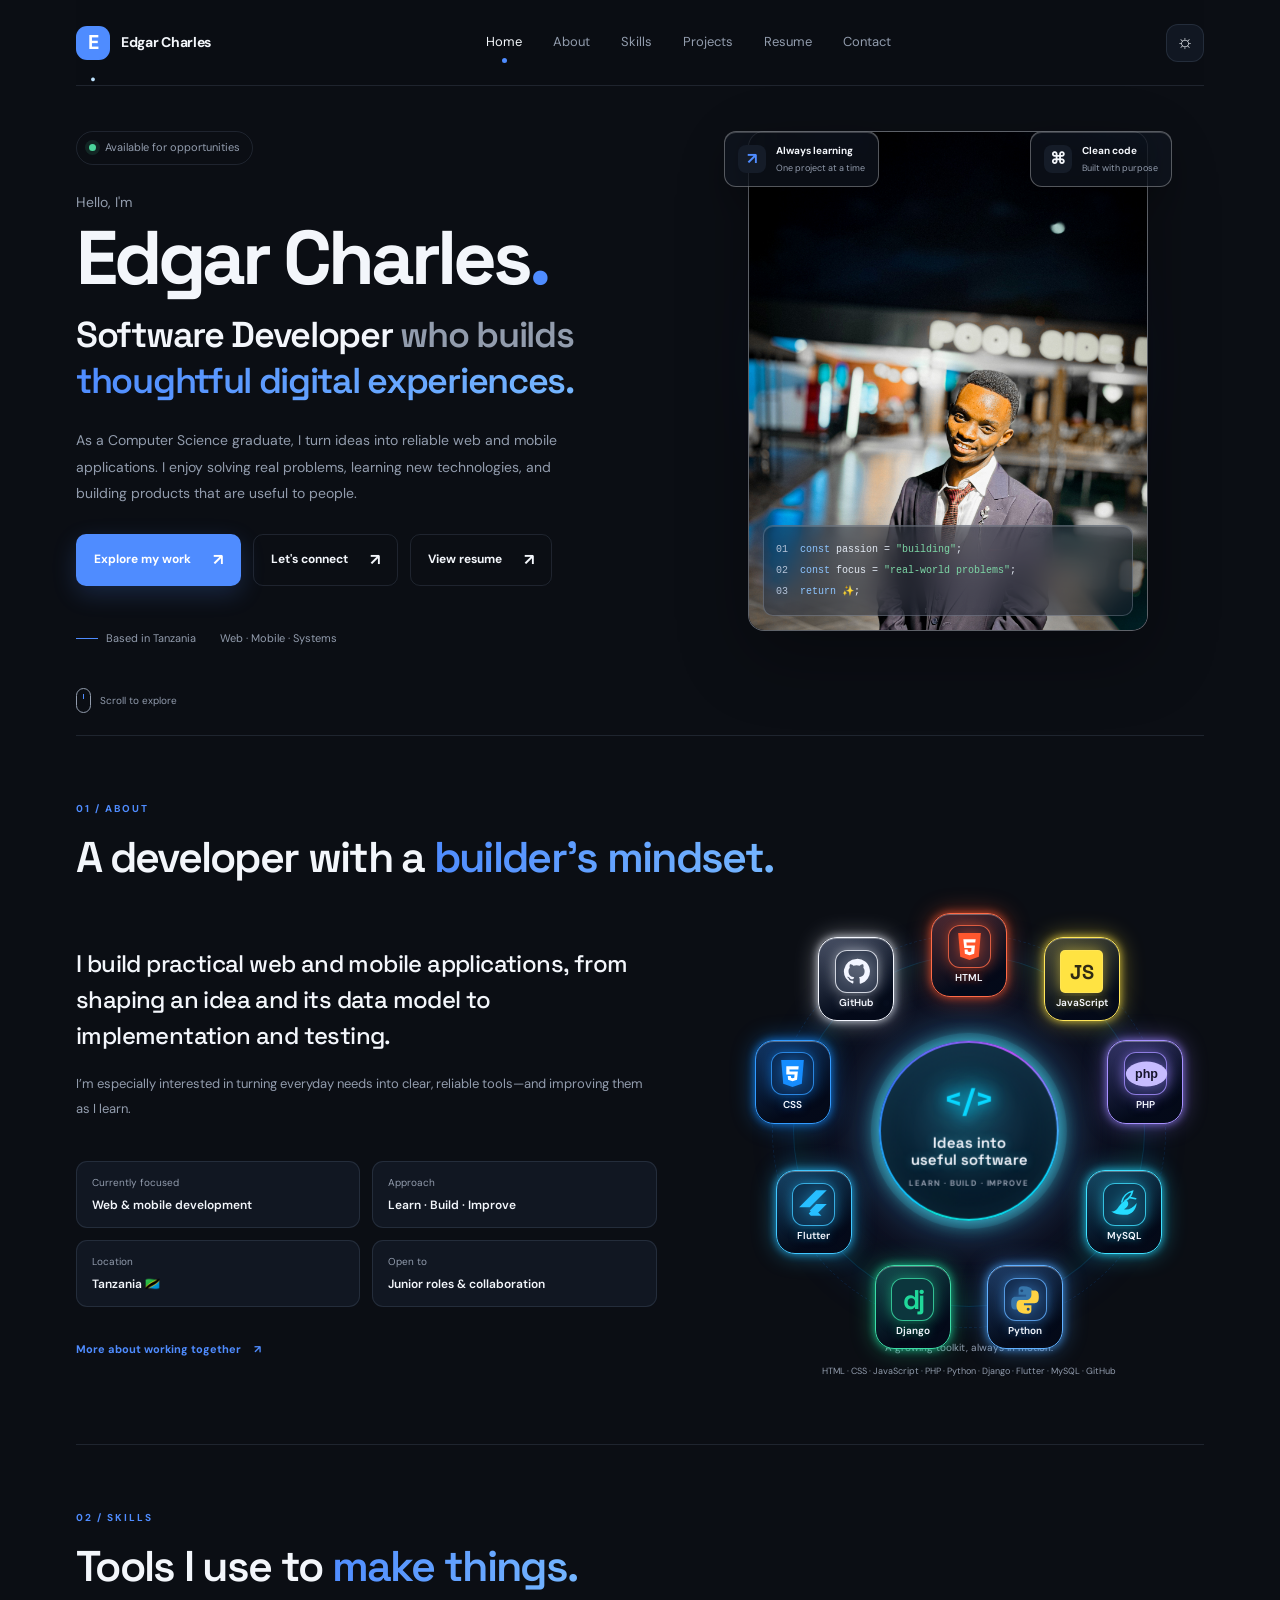
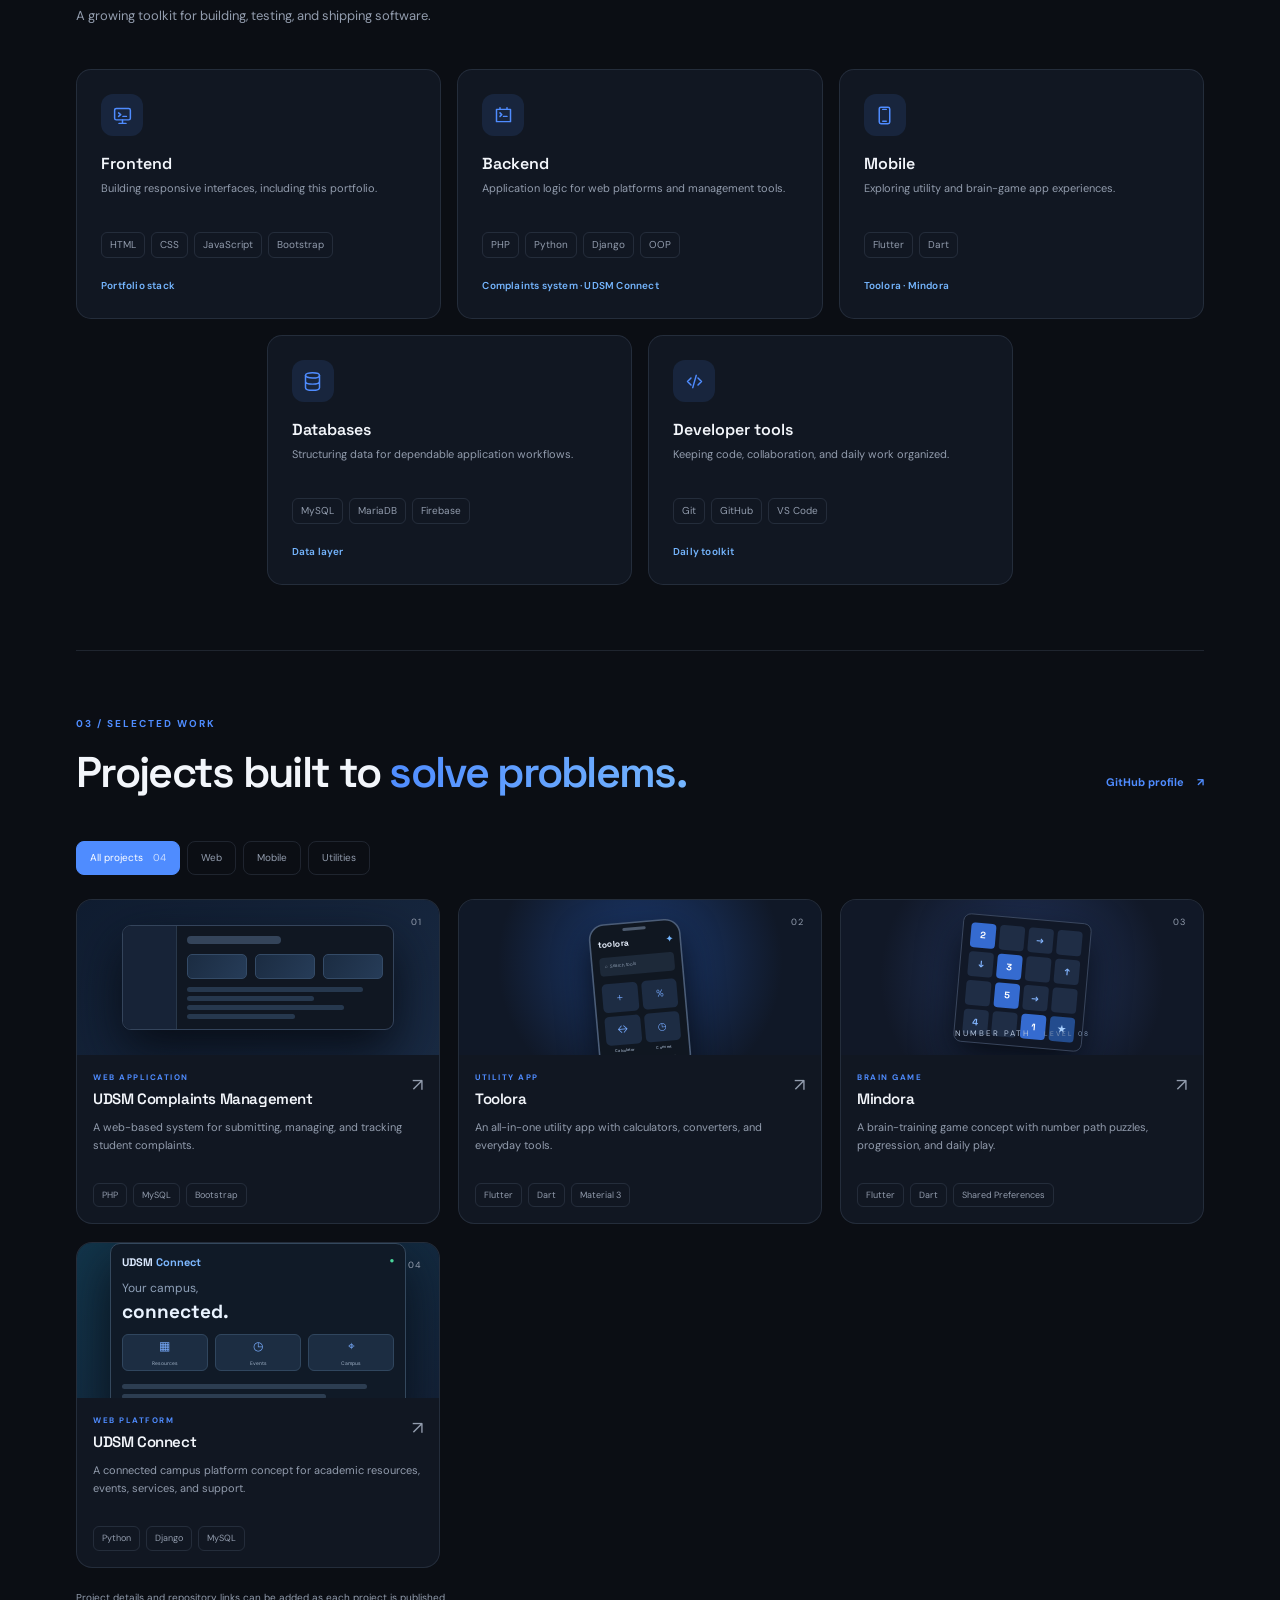
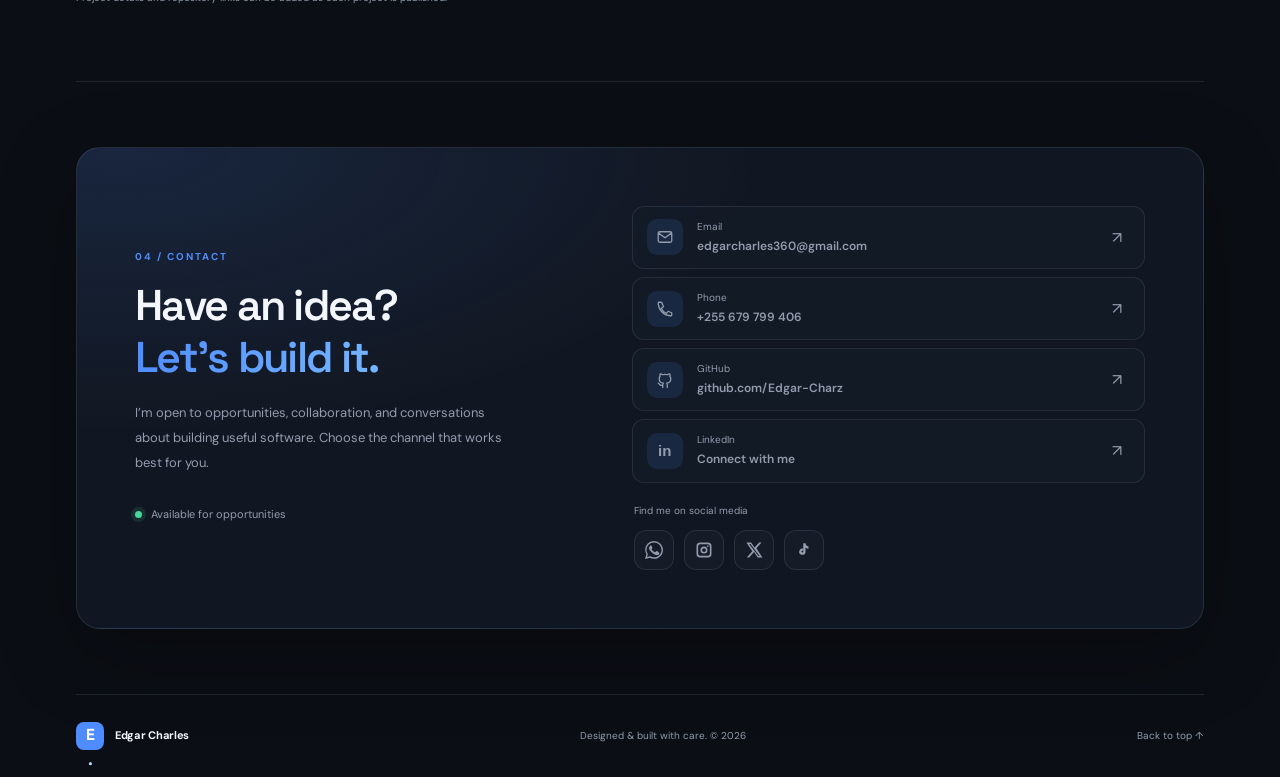
<file: index.html>
<!doctype html>
<html lang="en" data-theme="dark">
  <head>
    <meta charset="UTF-8" />
    <meta name="viewport" content="width=device-width, initial-scale=1.0" />
    <meta
      name="description"
      content="Edgar Charles — Software Developer building useful web and mobile applications."
    />
    <title>Edgar Charles | Software Developer</title>
    <link rel="icon" type="image/png" sizes="256x256" href="assets/images/edgar-favicon.png" />
    <link rel="preconnect" href="https://fonts.googleapis.com" />
    <link rel="preconnect" href="https://fonts.gstatic.com" crossorigin />
    <link
      href="https://fonts.googleapis.com/css2?family=DM+Sans:wght@400;500;600;700&family=Space+Grotesk:wght@500;600;700&display=swap"
      rel="stylesheet"
    />
    <link rel="stylesheet" href="style.css" />
    <script>
      try {
        document.documentElement.dataset.theme =
          localStorage.getItem("portfolio-theme") || "dark";
      } catch (e) {}
    </script>
  </head>
  <body>
    <div class="site-shell">
      <header class="topbar">
        <a class="brand" href="#home" aria-label="Edgar Charles home"
          ><span class="brand-mark">E<span>.</span></span
          ><span>Edgar Charles</span></a
        >
        <button
          class="menu-toggle"
          id="menuToggle"
          aria-label="Toggle navigation"
          aria-expanded="false"
        >
          <span></span><span></span>
        </button>
        <nav class="nav resume-nav" id="nav" aria-label="Main navigation">
          <a class="nav-link active" href="#home">Home</a
          ><a class="nav-link" href="#about">About</a
          ><a class="nav-link" href="#skills">Skills</a
          ><a class="nav-link" href="#projects">Projects</a
          ><a class="nav-link" href="resume.html">Resume</a
          ><a class="nav-link" href="#contact">Contact</a>
        </nav>
        <button
          class="theme-toggle"
          id="themeToggle"
          aria-label="Switch color theme"
        >
          <span id="themeIcon">☼</span>
        </button>
      </header>

      <main>
        <section class="hero section" id="home">
          <div class="hero-copy">
            <div class="eyebrow">
              <span class="status-dot"></span> Available for opportunities
            </div>
            <p class="intro-label">Hello, I'm</p>
            <h1>Edgar Charles<span class="blue-dot">.</span></h1>
            <h2>
              Software Developer <span class="muted">who builds</span
              ><br /><span class="gradient-text"
                >thoughtful digital experiences.</span
              >
            </h2>
            <p class="hero-description">
              As a Computer Science graduate, I turn ideas into reliable web
              and mobile applications. I enjoy solving real problems, learning
              new technologies, and building products that are useful to people.
            </p>
            <div class="hero-actions">
              <a class="button button-primary" href="#projects"
                >Explore my work <span>↗</span></a
              ><a class="button button-quiet" href="#contact"
                >Let's connect <span>↗</span></a
              ><a class="button button-quiet" href="resume.html"
                >View resume <span>↗</span></a
              >
            </div>
            <div class="hero-meta">
              <span><i class="meta-line"></i> Based in Tanzania</span
              ><span>Web · Mobile · Systems</span>
            </div>
          </div>
          <div class="hero-visual">
            <div class="visual-glow"></div>
            <div class="orbit orbit-one"></div>
            <div class="orbit orbit-two"></div>
            <div class="profile-card-wrap">
              <div class="profile-card">
                <div class="avatar-placeholder profile-photo-frame">
                  <img
                    class="profile-photo"
                    src="assets/images/profile.JPG"
                    alt="Edgar Charles"
                    onerror="this.style.display = 'none'"
                  /><span class="avatar-fallback">EC</span>
                </div>
                <div class="code-lines">
                  <div>
                    <b>01</b><span>const</span> passion = <em>"building"</em>;
                  </div>
                  <div>
                    <b>02</b><span>const</span> focus =
                    <em>"real-world problems"</em>;
                  </div>
                  <div><b>03</b><span>return</span> <strong>✨</strong>;</div>
                </div>
                <div class="mobile-role-card">
                  <span class="mobile-role-icon">✦</span>
                  <span>
                    <strong>Software Developer</strong>
                    <small>Web · Mobile · Systems</small>
                  </span>
                </div>
              </div>
              <div class="float-chip chip-top">
                <span class="chip-icon">⌘</span
                ><span>Clean code<br /><small>Built with purpose</small></span>
              </div>
              <div class="float-chip chip-bottom">
                <span class="chip-icon blue">↗</span
                ><span
                  >Always learning<br /><small>One project at a time</small></span
                >
              </div>
            </div>
            <div class="visual-caption">DESIGN · DEVELOP · DELIVER</div>
          </div>
          <a class="scroll-cue" href="#about"
            ><span></span> Scroll to explore</a
          >
        </section>

        <section class="section about-section" id="about">
          <div class="section-heading">
            <p class="section-kicker">01 / ABOUT</p>
            <h2>
              A developer with a
              <span class="gradient-text">builder's mindset.</span>
            </h2>
          </div>
          <div class="about-grid">
            <div class="about-copy-column">
              <div class="about-lead">
                <p class="large-copy">
                  I build practical web and mobile applications, from shaping an
                  idea and its data model to implementation and testing.
                </p>
                <p>
                  I’m especially interested in turning everyday needs into
                  clear, reliable tools—and improving them as I learn.
                </p>
              </div>
              <div class="about-details">
                <div class="detail-row">
                  <span>Currently focused</span
                  ><strong>Web & mobile development</strong>
                </div>
                <div class="detail-row">
                  <span>Approach</span><strong>Learn · Build · Improve</strong>
                </div>
                <div class="detail-row">
                  <span>Location</span><strong>Tanzania 🇹🇿</strong>
                </div>
                <div class="detail-row">
                  <span>Open to</span
                  ><strong>Junior roles & collaboration</strong>
                </div>
                <a class="text-link" href="#contact"
                  >More about working together <span>↗</span></a
                >
              </div>
            </div>
            <div
              class="technology-orbit"
              role="img"
              aria-label="HTML, CSS, JavaScript, PHP, Python, Django, Flutter, MySQL, and GitHub orbit around a message about building useful software."
            >
              <div class="orbit-stage" aria-hidden="true"><div class="tech-node-track">
<span class="tech-node" style="--x:50%;--y:0%;--node-color:#ff572e"><span class="tech-badge tech-html"><svg viewBox="0 0 32 32" aria-hidden="true"><path fill="currentColor" d="M5 3h22l-2 23-9 3-9-3L5 3Z"/><path fill="#fff" d="M10 9h12l-.4 3H13l.3 3h8l-.8 8-4.5 1.5-4.5-1.5-.3-4h3l.2 1.8 1.6.5 1.6-.5.3-3.3h-7L10 9Z"/></svg></span><span class="tech-label">HTML</span></span>
<span class="tech-node" style="--x:82%;--y:7%;--node-color:#ffe342"><span class="tech-badge tech-js">JS</span><span class="tech-label">JavaScript</span></span>
<span class="tech-node" style="--x:100%;--y:36%;--node-color:#9b82ff"><span class="tech-badge tech-php"><svg viewBox="0 0 48 32" aria-hidden="true"><ellipse cx="24" cy="16" rx="23" ry="14" fill="currentColor"/><text x="24" y="21" text-anchor="middle" font-family="Arial,sans-serif" font-size="14" font-weight="700" fill="#17152e">php</text></svg></span><span class="tech-label">PHP</span></span>
<span class="tech-node" style="--x:94%;--y:73%;--node-color:#25dcff"><span class="tech-badge tech-mysql"><svg viewBox="0 0 32 32" aria-hidden="true"><path d="M4 23c5 1 7-6 11-9 3-2 5-1 5 2 0 2-2 4-4 5 4 1 8-1 12-6-1 8-6 12-13 11-4 0-8-1-11-3Z" fill="currentColor"/><path d="M14 14c1-5 5-9 10-10-1 4-3 7-7 9M22 10l5 1" fill="none" stroke="currentColor" stroke-width="1.5" stroke-linecap="round"/></svg></span><span class="tech-label">MySQL</span></span>
<span class="tech-node" style="--x:66%;--y:100%;--node-color:#4ca5ff"><span class="tech-badge tech-python"><svg viewBox="0 0 32 32" aria-hidden="true"><path fill="#3776ab" d="M15 3c-5 0-5 2-5 4v4h7v2H7c-3 0-4 2-4 6s1 6 4 6h3v-4c0-3 2-5 5-5h6c2 0 3-2 3-5s-1-8-9-8Zm-2 3a1.4 1.4 0 1 1 0 2.8A1.4 1.4 0 0 1 13 6Z"/><path fill="#ffd343" d="M17 29c5 0 5-2 5-4v-4h-7v-2h10c3 0 4-2 4-6s-1-6-4-6h-3v4c0 3-2 5-5 5h-6c-2 0-3 2-3 5s1 8 9 8Zm2-3a1.4 1.4 0 1 1 0-2.8 1.4 1.4 0 0 1 0 2.8Z"/></svg></span><span class="tech-label">Python</span></span>
<span class="tech-node" style="--x:34%;--y:100%;--node-color:#20d89a"><span class="tech-badge tech-django">dj</span><span class="tech-label">Django</span></span>
<span class="tech-node" style="--x:6%;--y:73%;--node-color:#27bfff"><span class="tech-badge tech-flutter"><svg viewBox="0 0 32 32" aria-hidden="true"><path d="M18 3h10L12 19H2L18 3Zm0 13h10L17 27l-5-5 6-6Zm-7 9 5-5 7 7H13l-2-2Z" fill="currentColor"/></svg></span><span class="tech-label">Flutter</span></span>
<span class="tech-node" style="--x:0%;--y:36%;--node-color:#168dff"><span class="tech-badge tech-css"><svg viewBox="0 0 32 32" aria-hidden="true"><path fill="currentColor" d="M5 3h22l-2 23-9 3-9-3L5 3Z"/><path fill="#fff" d="M10 9h12l-.3 3H13l.2 2h8l-.8 8-4.4 1.5-4.3-1.5-.3-3.5h3l.2 1.5 1.5.5 1.6-.5.3-3h-8L10 9Z"/></svg></span><span class="tech-label">CSS</span></span>
<span class="tech-node" style="--x:18%;--y:7%;--node-color:#f3f6ff"><span class="tech-badge tech-github"><svg viewBox="0 0 24 24" aria-hidden="true"><path d="M12 .8a11.2 11.2 0 0 0-3.54 21.83c.56.1.76-.24.76-.54v-1.9c-3.1.67-3.75-1.31-3.75-1.31-.5-1.28-1.24-1.62-1.24-1.62-1.01-.69.08-.68.08-.68 1.12.08 1.71 1.15 1.71 1.15 1 1.71 2.63 1.22 3.27.93.1-.72.39-1.22.71-1.5-2.48-.28-5.09-1.24-5.09-5.52 0-1.22.43-2.22 1.15-3-.12-.28-.5-1.42.11-2.96 0 0 .94-.3 3.08 1.14a10.7 10.7 0 0 1 5.61 0c2.14-1.44 3.08-1.14 3.08-1.14.61 1.54.23 2.68.11 2.96.72.78 1.15 1.78 1.15 3 0 4.29-2.62 5.23-5.11 5.51.4.35.76 1.02.76 2.06v3.05c0 .3.2.65.77.54A11.2 11.2 0 0 0 12 .8Z"/></svg></span><span class="tech-label">GitHub</span></span>
</div><div class="orbit-center" id="orbitCenter" style="--orbit-accent:#4be2ff">
<span class="orbit-center-icon" aria-hidden="true">&lt;/&gt;</span>
<strong id="orbitMessage">Ideas into<br />useful software</strong>
<small id="orbitSubtitle">LEARN · BUILD · IMPROVE</small>
</div>
                <span class="orbit-spark orbit-spark-one"></span>
                <span class="orbit-spark orbit-spark-two"></span>
              </div>
              <p class="orbit-caption">A growing toolkit, always in motion.</p>
              <p class="orbit-accessible-list">HTML · CSS · JavaScript · PHP · Python · Django · Flutter · MySQL · GitHub</p>
            </div>
          </div>
        </section>

        <section class="section skills-section" id="skills">
          <div class="section-heading">
            <p class="section-kicker">02 / SKILLS</p>
            <h2>
              Tools I use to <span class="gradient-text">make things.</span>
            </h2>
            <p class="section-subtitle">
              A growing toolkit for building, testing, and shipping software.
            </p>
          </div>
          <div class="skills-grid">
            <article class="skill-card">
              <div class="skill-icon" aria-hidden="true">
                <svg viewBox="0 0 24 24" fill="none">
                  <rect x="3" y="4" width="18" height="13" rx="2"></rect>
                  <path d="M8 21h8M12 17v4M7.5 9l2.5 2-2.5 2M12.5 13h4"></path>
                </svg>
              </div>
              <h3>Frontend</h3>
              <p>Building responsive interfaces, including this portfolio.</p>
              <div class="skill-tags">
                <span>HTML</span><span>CSS</span><span>JavaScript</span
                ><span>Bootstrap</span>
              </div>
              <span class="skill-context">Portfolio stack</span>
            </article>
            <article class="skill-card">
              <div class="skill-icon" aria-hidden="true">
                <svg viewBox="0 0 24 24" fill="none">
                  <path
                    d="M4 5h16v14H4zM8 9l2 2-2 2M12 13h4M8 3v2M16 3v2"
                  ></path>
                </svg>
              </div>
              <h3>Backend</h3>
              <p>Application logic for web platforms and management tools.</p>
              <div class="skill-tags">
                <span>PHP</span><span>Python</span><span>Django</span
                ><span>OOP</span>
              </div>
              <span class="skill-context"
                >Complaints system · UDSM Connect</span
              >
            </article>
            <article class="skill-card">
              <div class="skill-icon" aria-hidden="true">
                <svg viewBox="0 0 24 24" fill="none">
                  <rect x="6" y="2.5" width="12" height="19" rx="2"></rect>
                  <path d="M10 5h4M10 18.5h4"></path>
                </svg>
              </div>
              <h3>Mobile</h3>
              <p>Exploring utility and brain-game app experiences.</p>
              <div class="skill-tags">
                <span>Flutter</span><span>Dart</span>
              </div>
              <span class="skill-context">Toolora · Mindora</span>
            </article>
            <article class="skill-card">
              <div class="skill-icon" aria-hidden="true">
                <svg viewBox="0 0 24 24" fill="none">
                  <ellipse cx="12" cy="5" rx="8" ry="3"></ellipse>
                  <path
                    d="M4 5v14c0 1.7 3.6 3 8 3s8-1.3 8-3V5M4 12c0 1.7 3.6 3 8 3s8-1.3 8-3"
                  ></path>
                </svg>
              </div>
              <h3>Databases</h3>
              <p>Structuring data for dependable application workflows.</p>
              <div class="skill-tags">
                <span>MySQL</span><span>MariaDB</span><span>Firebase</span>
              </div>
              <span class="skill-context">Data layer</span>
            </article>
            <article class="skill-card">
              <div class="skill-icon" aria-hidden="true">
                <svg viewBox="0 0 24 24" fill="none">
                  <path d="M8 8 4 12l4 4M16 8l4 4-4 4M14 5l-4 14"></path>
                </svg>
              </div>
              <h3>Developer tools</h3>
              <p>Keeping code, collaboration, and daily work organized.</p>
              <div class="skill-tags">
                <span>Git</span><span>GitHub</span><span>VS Code</span>
              </div>
              <span class="skill-context">Daily toolkit</span>
            </article>
          </div>
        </section>

        <section class="section projects-section" id="projects">
          <div class="section-heading projects-heading">
            <div>
              <p class="section-kicker">03 / SELECTED WORK</p>
              <h2>
                Projects built to
                <span class="gradient-text">solve problems.</span>
              </h2>
            </div>
            <a
              class="text-link"
              href="https://github.com/Edgar-Charz"
              target="_blank"
              rel="noreferrer"
              >GitHub profile <span>↗</span></a
            >
          </div>
          <div
            class="project-filters"
            role="group"
            aria-label="Filter projects"
          >
            <button class="filter active" data-filter="all">
              All projects <span>04</span></button
            ><button class="filter" data-filter="web">Web</button
            ><button class="filter" data-filter="mobile">Mobile</button
            ><button class="filter" data-filter="utility">Utilities</button>
          </div>
          <div class="projects-grid">
            <article class="project-card" data-category="web">
              <div class="project-art art-scmrs">
                <div class="art-window">
                  <div class="art-sidebar"></div>
                  <div class="art-content">
                    <div class="art-bar"></div>
                    <div class="art-stat-row"><i></i><i></i><i></i></div>
                    <div class="art-table"><b></b><b></b><b></b><b></b></div>
                  </div>
                </div>
                <span class="project-number">01</span>
              </div>
              <div class="project-info">
                <div>
                  <p class="project-type">WEB APPLICATION</p>
                  <h3>UDSM Complaints Management</h3>
                </div>
                <span class="project-arrow">↗</span>
                <p class="project-desc">
                  A web-based system for submitting, managing, and tracking
                  student complaints.
                </p>
                <div class="project-stack">
                  <span>PHP</span><span>MySQL</span><span>Bootstrap</span>
                </div>
              </div>
            </article>
            <article class="project-card" data-category="mobile">
              <div class="project-art art-toolora">
                <div class="phone-mock">
                  <div class="phone-notch"></div>
                  <div class="phone-title">toolora<span>✦</span></div>
                  <div class="phone-search">⌕ Search tools</div>
                  <div class="phone-tiles">
                    <i>＋</i><i>％</i><i>↔</i><i>◷</i>
                  </div>
                  <div class="phone-labels">
                    <b>Calculator</b><b>Convert</b><b>Finance</b
                    ><b>Date & time</b>
                  </div>
                  <div class="phone-bottom"></div>
                </div>
                <span class="project-number">02</span>
              </div>
              <div class="project-info">
                <div>
                  <p class="project-type">UTILITY APP</p>
                  <h3>Toolora</h3>
                </div>
                <span class="project-arrow">↗</span>
                <p class="project-desc">
                  An all-in-one utility app with calculators, converters, and
                  everyday tools.
                </p>
                <div class="project-stack">
                  <span>Flutter</span><span>Dart</span><span>Material 3</span>
                </div>
              </div>
            </article>
            <article class="project-card" data-category="mobile">
              <div class="project-art art-mindora">
                <div class="game-board">
                  <span>2</span><span></span><span>→</span><span></span
                  ><span>↓</span><span>3</span><span></span><span>↑</span
                  ><span></span><span>5</span><span>→</span><span></span
                  ><span>4</span><span></span><span>1</span><span>★</span>
                </div>
                <div class="game-label">
                  NUMBER PATH <small>LEVEL 08</small>
                </div>
                <span class="project-number">03</span>
              </div>
              <div class="project-info">
                <div>
                  <p class="project-type">BRAIN GAME</p>
                  <h3>Mindora</h3>
                </div>
                <span class="project-arrow">↗</span>
                <p class="project-desc">
                  A brain-training game concept with number path puzzles,
                  progression, and daily play.
                </p>
                <div class="project-stack">
                  <span>Flutter</span><span>Dart</span
                  ><span>Shared Preferences</span>
                </div>
              </div>
            </article>
            <article class="project-card" data-category="web">
              <div class="project-art art-connect">
                <div class="connect-ui">
                  <div class="connect-header">
                    UDSM <b>Connect</b><span>●</span>
                  </div>
                  <div class="connect-welcome">
                    Your campus,<br /><strong>connected.</strong>
                  </div>
                  <div class="connect-cards">
                    <i>▦<small>Resources</small></i
                    ><i>◷<small>Events</small></i
                    ><i>⌖<small>Campus</small></i>
                  </div>
                  <div class="connect-lines"><b></b><b></b><b></b></div>
                </div>
                <span class="project-number">04</span>
              </div>
              <div class="project-info">
                <div>
                  <p class="project-type">WEB PLATFORM</p>
                  <h3>UDSM Connect</h3>
                </div>
                <span class="project-arrow">↗</span>
                <p class="project-desc">
                  A connected campus platform concept for academic resources,
                  events, services, and support.
                </p>
                <div class="project-stack">
                  <span>Python</span><span>Django</span><span>MySQL</span>
                </div>
              </div>
            </article>
          </div>
          <p class="project-note">
            Project details and repository links can be added as each project is
            published.
          </p>
        </section>

        <section class="section contact-section" id="contact">
          <div class="contact-panel">
            <div class="contact-intro">
              <p class="section-kicker">04 / CONTACT</p>
              <h2>
                Have an idea?<br /><span class="gradient-text"
                  >Let's build it.</span
                >
              </h2>
              <p class="contact-copy">
                I’m open to opportunities, collaboration, and conversations
                about building useful software. Choose the channel that works
                best for you.
              </p>
              <span class="contact-availability">
                <i></i> Available for opportunities
              </span>
            </div>
            <div class="contact-links">
              <a href="mailto:your.email@example.com" class="contact-link">
                <span class="contact-link-icon" aria-hidden="true">
                  <svg viewBox="0 0 24 24" fill="none">
                    <path
                      d="M3 6.5 12 13l9-6.5M5 5h14a2 2 0 0 1 2 2v10a2 2 0 0 1-2 2H5a2 2 0 0 1-2-2V7a2 2 0 0 1 2-2Z"
                    ></path>
                  </svg>
                </span>
                <span class="contact-link-text"
                  ><small>Email</small><b>edgarcharles360@gmail.com</b></span
                >
                <i aria-hidden="true">↗</i>
              </a>
              <a href="tel:+255679799406" class="contact-link">
                <span class="contact-link-icon" aria-hidden="true">
                  <svg viewBox="0 0 24 24" fill="none">
                    <path
                      d="M7 3H4a1 1 0 0 0-1 1c0 9.4 7.6 17 17 17a1 1 0 0 0 1-1v-3l-5-2-2 3a14 14 0 0 1-7-7l3-2-2-5Z"
                    ></path>
                  </svg>
                </span>
                <span class="contact-link-text"
                  ><small>Phone</small><b>+255 679 799 406</b></span
                >
                <i aria-hidden="true">↗</i>
              </a>
              <a
                href="https://github.com/"
                target="_blank"
                rel="noreferrer"
                class="contact-link"
              >
                <span class="contact-link-icon" aria-hidden="true">
                  <svg viewBox="0 0 24 24" fill="none">
                    <path
                      d="M9 19c-4.3 1.4-4.3-2.2-6-2.8M15 22v-3.5a3 3 0 0 0-.8-2.3c2.7-.3 5.5-1.3 5.5-6A4.7 4.7 0 0 0 18.5 7a4.3 4.3 0 0 0-.1-3.2S17.4 3.5 15 5a12 12 0 0 0-6 0C6.6 3.5 5.6 3.8 5.6 3.8A4.3 4.3 0 0 0 5.5 7a4.7 4.7 0 0 0-1.2 3.3c0 4.7 2.8 5.7 5.5 6A3 3 0 0 0 9 18.5V22"
                    ></path>
                  </svg>
                </span>
                <span class="contact-link-text"
                  ><small>GitHub</small><b>github.com/Edgar-Charz</b></span
                >
                <i aria-hidden="true">↗</i>
              </a>
              <a
                href="https://www.linkedin.com/in/edgar-charles-a3529737b"
                target="_blank"
                rel="noreferrer"
                class="contact-link"
              >
                <span
                  class="contact-link-icon contact-link-icon-brand"
                  aria-hidden="true"
                  >in</span
                >
                <span class="contact-link-text"
                  ><small>LinkedIn</small><b>Connect with me</b></span
                >
                <i aria-hidden="true">↗</i>
              </a>
              <div class="contact-socials">
                <p>Find me on social media</p>
                <div class="social-icon-links">
                  <a
                    href="https://wa.me/255679799406"
                    target="_blank"
                    rel="noreferrer"
                    aria-label="WhatsApp"
                  >
                    <svg viewBox="0 0 24 24" aria-hidden="true">
                      <path
                        d="M20.5 3.5A11.8 11.8 0 0 0 12.1 0C5.6 0 .3 5.3.3 11.8c0 2.1.6 4.2 1.6 6L0 24l6.4-1.7a12 12 0 0 0 5.7 1.5h.1c6.5 0 11.8-5.3 11.8-11.8 0-3.2-1.2-6.2-3.5-8.5Zm-8.4 18.3h-.1a9.9 9.9 0 0 1-5-1.4l-.4-.2-3.8 1 1-3.7-.3-.4a9.8 9.8 0 0 1-1.5-5.3A10 10 0 0 1 12.1 2c2.7 0 5.2 1 7.1 2.9a10 10 0 0 1 2.9 7.1c0 5.4-4.5 9.8-10 9.8Zm5.5-7.4c-.3-.2-1.8-.9-2.1-1-.3-.1-.5-.2-.7.2-.2.3-.8 1-1 1.2-.2.2-.4.2-.7.1-.3-.2-1.3-.5-2.5-1.6-.9-.8-1.5-1.8-1.7-2.1-.2-.3 0-.5.1-.6l.5-.6.3-.5c.1-.2 0-.4 0-.6l-1-2.3c-.2-.6-.5-.5-.7-.5h-.6c-.2 0-.6.1-.9.4-.3.3-1.2 1.2-1.2 2.8s1.2 3.2 1.4 3.4c.2.2 2.4 3.7 5.9 5.2.8.4 1.4.6 1.9.7.8.3 1.6.2 2.2.1.7-.1 1.8-.7 2-1.4.3-.7.3-1.3.2-1.4-.1-.2-.3-.3-.6-.5Z"
                      ></path>
                    </svg>
                  </a>
                  <a
                    href="https://www.instagram.com/edgar_charz/"
                    target="_blank"
                    rel="noreferrer"
                    aria-label="Instagram"
                  >
                    <svg viewBox="0 0 24 24" aria-hidden="true">
                      <path
                        d="M7 2h10a5 5 0 0 1 5 5v10a5 5 0 0 1-5 5H7a5 5 0 0 1-5-5V7a5 5 0 0 1 5-5Zm0 2.2A2.8 2.8 0 0 0 4.2 7v10A2.8 2.8 0 0 0 7 19.8h10a2.8 2.8 0 0 0 2.8-2.8V7A2.8 2.8 0 0 0 17 4.2H7Zm5 3.1a4.7 4.7 0 1 1 0 9.4 4.7 4.7 0 0 1 0-9.4Zm0 2.2a2.5 2.5 0 1 0 0 5 2.5 2.5 0 0 0 0-5Zm5.1-3.7a1.1 1.1 0 1 1 0 2.2 1.1 1.1 0 0 1 0-2.2Z"
                      ></path>
                    </svg>
                  </a>
                  <a
                    href="https://x.com/eddy_charz"
                    target="_blank"
                    rel="noreferrer"
                    aria-label="X"
                  >
                    <svg viewBox="0 0 24 24" aria-hidden="true">
                      <path
                        d="M18.9 2H22l-6.8 7.8L23.2 22h-6.3L12 14.6 5.6 22H2.4l7.3-8.4L1.8 2h6.4l4.5 6.8L18.9 2Zm-1.1 17.9h1.7L7.3 4H5.5l12.3 15.9Z"
                      ></path>
                    </svg>
                  </a>
                  <a
                    href="https://www.tiktok.com/@your-username"
                    target="_blank"
                    rel="noreferrer"
                    aria-label="TikTok profile (placeholder link)"
                  >
                    <svg viewBox="0 0 24 24" aria-hidden="true">
                      <path d="M14 3v11.2a4.2 4.2 0 1 1-3.2-4.1v3.2a1.2 1.2 0 1 0 .2 1V3h3c.2 2.2 1.6 3.8 4 4.2v3.1A8 8 0 0 1 14 8.5"></path>
                    </svg>
                  </a>
                </div>
              </div>
            </div>
          </div>
        </section>
      </main>
      <footer class="footer">
        <a class="brand" href="#home"
          ><span class="brand-mark">E<span>.</span></span
          ><span>Edgar Charles</span></a
        >
        <p>
          Designed & built with care. <span>© <span id="year"></span></span>
        </p>
        <a href="#home" class="back-top">Back to top ↑</a>
      </footer>
    </div>
    <script src="script.js"></script>
  </body>
</html>
</file>
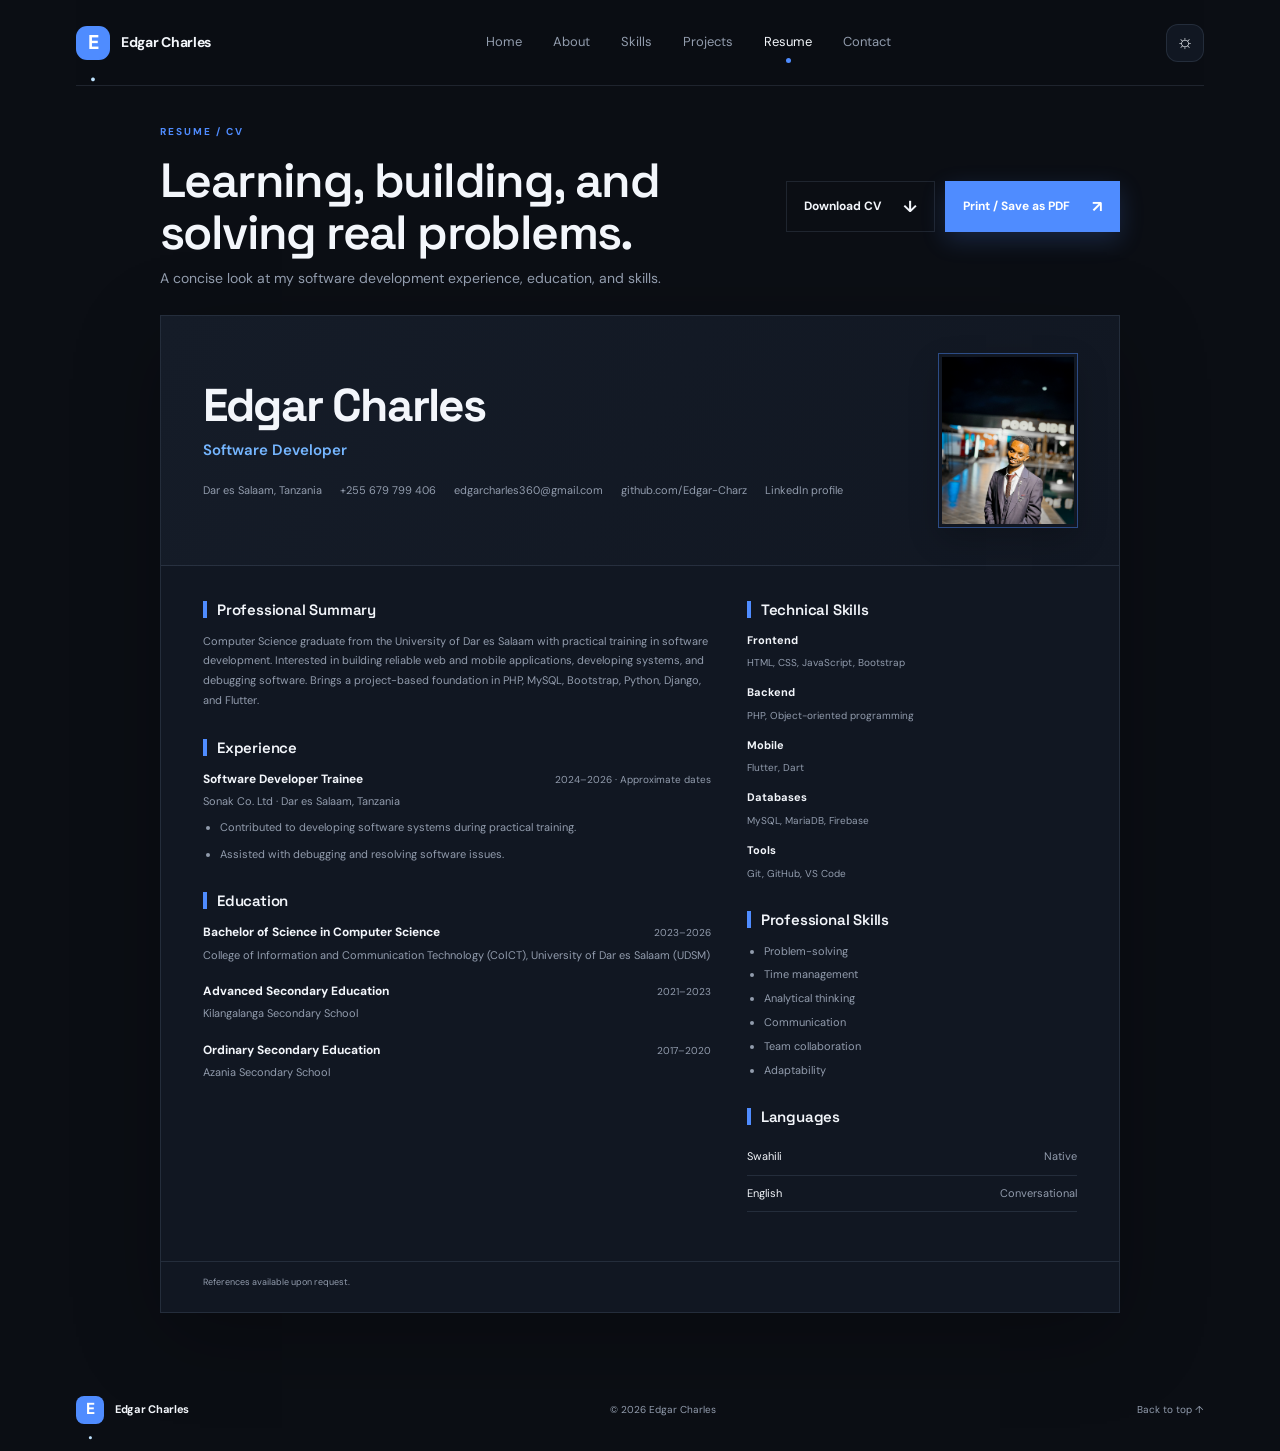
<file: resume.html>
<!doctype html>
<html lang="en" data-theme="dark">
  <head>
    <meta charset="UTF-8" />
    <meta name="viewport" content="width=device-width, initial-scale=1.0" />
    <meta
      name="description"
      content="Resume of Edgar Charles, Computer Science graduate and software developer."
    />
    <title>Resume | Edgar Charles</title>
    <link rel="icon" type="image/png" sizes="256x256" href="assets/images/edgar-favicon.png" />
    <link rel="stylesheet" href="style.css" />
    <script>
      try {
        document.documentElement.dataset.theme =
          localStorage.getItem("portfolio-theme") || "dark";
      } catch (error) {}
    </script>
    <style>
      .resume-page {
        max-width: 960px;
        margin: 0 auto;
        padding: 38px 0 56px;
      }
      .resume-toolbar {
        display: flex;
        justify-content: space-between;
        align-items: center;
        gap: 28px;
        margin-bottom: 26px;
      }
      .resume-toolbar-copy{min-width:0}
      .resume-toolbar h2 {
        max-width:620px;
        margin: 0;
        font: 600 clamp(32px, 5vw, 48px)/1.08 "Space Grotesk", sans-serif;
        letter-spacing:-1.6px;
      }
      .resume-toolbar p:last-child {
        margin: 8px 0 0;
        color: var(--muted);
        font-size: 14px;
      }
      .resume-actions{
        display:flex;
        flex:0 0 auto;
        gap:10px;
      }
      .resume-actions .button{
        min-height:48px;
        justify-content:space-between;
        gap:22px;
        border-radius:0;
        white-space:nowrap;
      }
      .resume-actions .button-outline{
        border:1px solid var(--line);
        color:var(--text);
      }
      .resume-actions .button-outline:hover{
        border-color:var(--blue);
        background:var(--surface2);
      }
      .resume-paper {
        overflow: hidden;
        border: 1px solid var(--line);
        border-radius: 0;
        background: var(--surface);
        box-shadow: var(--shadow);
      }
      .resume-header {
        display: grid;
        grid-template-columns: minmax(0, 1fr) 150px;
        align-items: center;
        gap: 30px;
        padding: 38px 42px;
        background: linear-gradient(120deg, var(--surface2), var(--surface));
        border-bottom: 1px solid var(--line);
      }
      .resume-name {
        margin: 0;
        font: 700 clamp(32px, 5vw, 46px)/1.05 "Space Grotesk", sans-serif;
        letter-spacing: -1.8px;
      }
      .resume-title {
        margin: 9px 0 20px;
        color: var(--blue2);
        font-size: 15px;
        font-weight: 600;
      }
      .resume-contact {
        display: flex;
        flex-wrap: wrap;
        gap: 9px 18px;
        margin: 0;
        padding: 0;
        list-style: none;
        color: var(--muted);
        font-size: 11px;
      }
      .resume-contact a:hover {
        color: var(--blue2);
      }
      .resume-photo-wrap {
        justify-self: end;
        width: 138px;
        aspect-ratio: 4/5;
        overflow: hidden;
        border: 3px solid var(--surface);
        border-radius: 0;
        outline: 1px solid rgba(79, 140, 255, 0.45);
        background: var(--surface2);
        box-shadow: 0 12px 30px rgba(0, 0, 0, 0.2);
      }
      .resume-photo {
        width: 100%;
        height: 100%;
        display: block;
        object-fit: cover;
        object-position: center 35%;
      }
      .resume-body {
        display: grid;
        grid-template-columns: minmax(0, 1fr) minmax(230px, 0.65fr);
        gap: 36px;
        padding: 34px 42px 40px;
      }
      .resume-main,
      .resume-sidebar {
        min-width: 0;
      }
      .resume-section {
        margin: 0 0 27px;
        break-inside: avoid;
      }
      .resume-section:last-child {
        margin-bottom: 0;
      }
      .resume-section h2 {
        display: flex;
        align-items: center;
        gap: 10px;
        margin: 0 0 13px;
        font: 600 15px "Space Grotesk", sans-serif;
        letter-spacing: -0.2px;
      }
      .resume-section h2::before {
        width: 4px;
        height: 17px;
        border-radius: 0;
        background: var(--blue);
        content: "";
      }
      .resume-section p,
      .resume-section li {
        color: var(--muted);
        font-size: 11px;
        line-height: 1.8;
      }
      .resume-section p {
        margin: 0;
      }
      .resume-section ul {
        display: grid;
        gap: 7px;
        margin: 0;
        padding-left: 17px;
      }
      .resume-entry {
        margin: 0 0 17px;
        break-inside: avoid;
      }
      .resume-entry:last-child {
        margin-bottom: 0;
      }
      .resume-entry-head {
        display: flex;
        justify-content: space-between;
        align-items: baseline;
        gap: 12px;
      }
      .resume-entry-head strong {
        font-size: 12px;
        font-weight: 700;
      }
      .resume-entry-head time,
      .resume-entry-subtitle {
        color: var(--muted);
        font-size: 10px;
      }
      .resume-entry-subtitle {
        margin: 3px 0 6px !important;
      }
      .resume-entry ul {
        margin-top: 5px;
      }
      .resume-skills {
        display: grid;
        gap: 12px;
      }
      .resume-skill-group strong {
        display: block;
        margin-bottom: 5px;
        font-size: 11px;
      }
      .resume-skill-group p {
        font-size: 10px;
        line-height: 1.8;
      }
      .resume-soft-skills {
        gap: 4px !important;
      }
      .resume-language {
        display: flex;
        justify-content: space-between;
        gap: 12px;
        padding: 9px 0;
        border-bottom: 1px solid var(--line);
        font-size: 11px;
      }
      .resume-language span:last-child {
        color: var(--muted);
      }
      .resume-footer-note {
        padding: 13px 42px;
        border-top: 1px solid var(--line);
        color: var(--muted);
        font-size: 9px;
      }
      @media (max-width: 720px) {
        .resume-page {
          padding: 25px 0 38px;
        }
        .resume-toolbar {
          align-items: flex-start;
          flex-direction: column;
          gap:16px;
        }
        .resume-actions{
          width:100%;
          flex-wrap:wrap;
        }
        .resume-actions .button{
          flex:1 1 190px;
        }
        .resume-header {
          grid-template-columns: minmax(0, 1fr) 100px;
          gap: 15px;
          padding: 26px 24px;
        }
        .resume-photo-wrap {
          width: 96px;
          border-radius: 0;
        }
        .resume-body {
          grid-template-columns: 1fr;
          gap: 25px;
          padding: 26px 24px 30px;
        }
        .resume-sidebar {
          display: grid;
          grid-template-columns: repeat(2, minmax(0, 1fr));
          gap: 22px;
        }
        .resume-sidebar .resume-section {
          margin: 0;
        }
        .resume-footer-note {
          padding: 12px 24px;
        }
      }
      @media (max-width: 480px) {
        .resume-toolbar h2{font-size:34px}
        .resume-toolbar p:last-child{font-size:13px}
        .resume-actions .button{flex-basis:100%}
        .resume-header {
          grid-template-columns: minmax(0, 1fr) 78px;
          padding: 22px 18px;
        }
        .resume-name {
          font-size: 30px;
        }
        .resume-title {
          margin: 7px 0 15px;
          font-size: 13px;
        }
        .resume-contact {
          display: grid;
          gap: 7px;
          font-size: 10px;
        }
        .resume-photo-wrap {
          width: 76px;
          border-radius: 12px;
        }
        .resume-body {
          padding: 23px 18px 26px;
        }
        .resume-sidebar {
          grid-template-columns: 1fr;
          gap: 20px;
        }
        .resume-entry-head {
          align-items: flex-start;
          flex-direction: column;
          gap: 2px;
        }
        .resume-footer-note {
          padding: 12px 18px;
        }
      }
      @page {
        size: A4;
        margin: 0;
      }
      @media print {
        :root {
          --text: #172033;
          --muted: #4b5565;
          --surface: #fff;
          --surface2: #f3f6fa;
          --line: #dce2ea;
          --blue: #2867c7;
          --blue2: #2867c7;
        }
        html {
          background: #fff !important;
          color-scheme: light;
        }
        body {
          margin: 0;
          background: #fff !important;
          color: #172033 !important;
          print-color-adjust: exact;
          -webkit-print-color-adjust: exact;
        }
        .site-shell {
          background: #fff !important;
        }
        .topbar,
        .resume-toolbar,
        .footer {
          display: none !important;
        }
        .site-shell {
          max-width: none;
          width: 100%;
          padding: 0;
          background: #fff !important;
        }
        .resume-page {
          width: 100%;
          max-width: none;
          margin: 0;
          padding: 10mm;
          box-sizing: border-box;
        }
        .resume-paper {
          overflow: visible;
          border: 0;
          border-radius: 0;
          box-shadow: none;
        }
        .resume-header {
          grid-template-columns: minmax(0, 1fr) 120px;
          gap: 20px;
          padding: 0 0 14px;
        }
        .resume-body {
          grid-template-columns: minmax(0, 1.35fr) minmax(0, 0.75fr);
          gap: 20px;
          padding: 16px 0;
        }
        .resume-section {
          margin-bottom: 14px;
        }
        .resume-section p,
        .resume-section li {
          font-size: 9.5pt;
        }
        .resume-entry {
          margin-bottom: 12px;
        }
        .resume-entry ul {
          gap: 3px;
        }
        .resume-soft-skills {
          gap: 3px !important;
        }
        .resume-footer-note {
          padding: 7px 0 0;
        }
      }
    </style>
  </head>
  <body>
    <div class="site-shell">
      <header class="topbar">
        <a class="brand" href="index.html#home">
          <span class="brand-mark">E<span>.</span></span>
          <span>Edgar Charles</span>
        </a>
        <button
          class="menu-toggle"
          id="menuToggle"
          type="button"
          aria-label="Open navigation"
          aria-expanded="false"
          aria-controls="nav"
        >
          <span></span><span></span>
        </button>
        <nav class="nav resume-nav" id="nav" aria-label="Main navigation">
          <a class="nav-link" href="index.html#home">Home</a>
          <a class="nav-link" href="index.html#about">About</a>
          <a class="nav-link" href="index.html#skills">Skills</a>
          <a class="nav-link" href="index.html#projects">Projects</a>
          <a class="nav-link active" href="resume.html">Resume</a>
          <a class="nav-link" href="index.html#contact">Contact</a>
        </nav>
        <button
          class="theme-toggle"
          id="themeToggle"
          aria-label="Switch color theme"
        >
          <span id="themeIcon">☼</span>
        </button>
      </header>

      <main class="resume-page">
        <div class="resume-toolbar">
          <div class="resume-toolbar-copy">
            <p class="section-kicker">RESUME / CV</p>
            <h2>Learning, building, and solving real problems.</h2>
            <p>A concise look at my software development experience, education, and skills.</p>
          </div>
          <div class="resume-actions">
            <a class="button button-outline" href="assets/Edgar-Charles-CV.pdf" download="Edgar-Charles-CV.pdf">
              Download CV <span>↓</span>
            </a>
            <button class="button button-primary" type="button" onclick="window.print()">
              Print / Save as PDF <span>↗</span>
            </button>
          </div>
        </div>

        <article class="resume-paper">
          <header class="resume-header">
            <div>
              <h1 class="resume-name">Edgar Charles</h1>
              <p class="resume-title">Software Developer</p>
              <ul class="resume-contact" aria-label="Contact details">
                <li>Dar es Salaam, Tanzania</li>
                <li><a href="tel:+255679799406">+255 679 799 406</a></li>
                <li>
                  <a href="mailto:edgarcharles360@gmail.com"
                    >edgarcharles360@gmail.com</a
                  >
                </li>
                <li>
                  <a
                    href="https://github.com/Edgar-Charz"
                    target="_blank"
                    rel="noreferrer"
                    >github.com/Edgar-Charz</a
                  >
                </li>
                <li>
                  <a
                    href="https://www.linkedin.com/in/edgar-charles-a3529737b"
                    target="_blank"
                    rel="noreferrer"
                    >LinkedIn profile</a
                  >
                </li>
              </ul>
            </div>
            <div class="resume-photo-wrap">
              <img
                class="resume-photo"
                src="assets/images/profile.JPG"
                alt="Portrait of Edgar Charles"
              />
            </div>
          </header>

          <div class="resume-body">
            <div class="resume-main">
              <section class="resume-section">
                <h2>Professional Summary</h2>
                <p>
                  Computer Science graduate from the University of Dar es
                  Salaam with practical training in software development.
                  Interested in building reliable web and mobile applications,
                  developing systems, and debugging software. Brings a
                  project-based foundation in PHP, MySQL, Bootstrap, Python,
                  Django, and Flutter.
                </p>
              </section>

              <section class="resume-section">
                <h2>Experience</h2>
                <div class="resume-entry">
                  <div class="resume-entry-head">
                    <strong>Software Developer Trainee</strong>
                    <time>2024–2026 · Approximate dates</time>
                  </div>
                  <p class="resume-entry-subtitle">Sonak Co. Ltd · Dar es Salaam, Tanzania</p>
                  <ul>
                    <li>Contributed to developing software systems during practical training.</li>
                    <li>Assisted with debugging and resolving software issues.</li>
                  </ul>
                </div>
              </section>

              <section class="resume-section">
                <h2>Education</h2>
                <div class="resume-entry">
                  <div class="resume-entry-head">
                    <strong>Bachelor of Science in Computer Science</strong>
                    <time>2023–2026</time>
                  </div>
                  <p class="resume-entry-subtitle">College of Information and Communication Technology (CoICT), University of Dar es Salaam (UDSM)</p>
                </div>
                <div class="resume-entry">
                  <div class="resume-entry-head">
                    <strong>Advanced Secondary Education</strong>
                    <time>2021–2023</time>
                  </div>
                  <p class="resume-entry-subtitle">Kilangalanga Secondary School</p>
                </div>
                <div class="resume-entry">
                  <div class="resume-entry-head">
                    <strong>Ordinary Secondary Education</strong>
                    <time>2017–2020</time>
                  </div>
                  <p class="resume-entry-subtitle">Azania Secondary School</p>
                </div>
              </section>
            </div>

            <aside class="resume-sidebar">
              <section class="resume-section">
                <h2>Technical Skills</h2>
                <div class="resume-skills">
                  <div class="resume-skill-group">
                    <strong>Frontend</strong>
                    <p>HTML, CSS, JavaScript, Bootstrap</p>
                  </div>
                  <div class="resume-skill-group">
                    <strong>Backend</strong>
                    <p>PHP, Object-oriented programming</p>
                  </div>
                  <div class="resume-skill-group">
                    <strong>Mobile</strong>
                    <p>Flutter, Dart</p>
                  </div>
                  <div class="resume-skill-group">
                    <strong>Databases</strong>
                    <p>MySQL, MariaDB, Firebase</p>
                  </div>
                  <div class="resume-skill-group">
                    <strong>Tools</strong>
                    <p>Git, GitHub, VS Code</p>
                  </div>
                </div>
              </section>

              <section class="resume-section">
                <h2>Professional Skills</h2>
                <ul class="resume-soft-skills">
                  <li>Problem-solving</li>
                  <li>Time management</li>
                  <li>Analytical thinking</li>
                  <li>Communication</li>
                  <li>Team collaboration</li>
                  <li>Adaptability</li>
                </ul>
              </section>

              <section class="resume-section">
                <h2>Languages</h2>
                <div class="resume-language">
                  <span>Swahili</span><span>Native</span>
                </div>
                <div class="resume-language">
                  <span>English</span><span>Conversational</span>
                </div>
              </section>
            </aside>
          </div>
          <p class="resume-footer-note">
            <!-- Add verified professional development or certifications here when available. -->
            References available upon request.
          </p>
        </article>
      </main>

      <footer class="footer">
        <a class="brand" href="index.html#home">
          <span class="brand-mark">E<span>.</span></span>
          <span>Edgar Charles</span>
        </a>
        <p>© <span id="year"></span> Edgar Charles</p>
        <a class="back-top" href="#">Back to top ↑</a>
      </footer>
    </div>
    <script>
      const root = document.documentElement;
      const button = document.getElementById("themeToggle");
      const icon = document.getElementById("themeIcon");
      function setTheme(theme) {
        root.dataset.theme = theme;
        icon.textContent = theme === "dark" ? "☼" : "☾";
        button.setAttribute(
          "aria-label",
          theme === "dark" ? "Switch to light mode" : "Switch to dark mode",
        );
        try {
          localStorage.setItem("portfolio-theme", theme);
        } catch (error) {}
      }
      setTheme(root.dataset.theme || "dark");
      button.addEventListener("click", () =>
        setTheme(root.dataset.theme === "dark" ? "light" : "dark"),
      );
      const menuToggle = document.getElementById("menuToggle");
      const nav = document.getElementById("nav");
      menuToggle.addEventListener("click", () => {
        const isOpen = menuToggle.getAttribute("aria-expanded") === "true";
        menuToggle.setAttribute("aria-expanded", String(!isOpen));
        menuToggle.setAttribute(
          "aria-label",
          isOpen ? "Open navigation" : "Close navigation",
        );
        nav.classList.toggle("open", !isOpen);
      });
      nav.querySelectorAll("a").forEach((link) =>
        link.addEventListener("click", () => {
          menuToggle.setAttribute("aria-expanded", "false");
          menuToggle.setAttribute("aria-label", "Open navigation");
          nav.classList.remove("open");
        }),
      );
      document.getElementById("year").textContent = new Date().getFullYear();
    </script>
  </body>
</html>
</file>
<file: style.css>
@import url('https://fonts.googleapis.com/css2?family=DM+Sans:wght@400;500;600;700&family=Space+Grotesk:wght@500;600;700&display=swap');
:root{--blue:#4f8cff;--blue2:#75b6ff;--bg:#0b0e14;--surface:#111722;--surface2:#151c28;--text:#f3f6fb;--muted:#929cad;--line:rgba(150,170,200,.15);--shadow:0 24px 80px rgba(0,0,0,.25);color-scheme:dark}
html[data-theme="light"]{--bg:#f7f9fc;--surface:#fff;--surface2:#edf2f8;--text:#172033;--muted:#667389;--line:rgba(37,61,95,.13);--shadow:0 24px 70px rgba(40,70,110,.11);color-scheme:light}
heading{display:flex;justify-content:space-between;align-items:end}.projects-heading .text-link{margin-bottom:7px}.project-filters{display:flex;gap:7px;margin-bottom:24px;flex-wrap:wrap}.filter{border:1px solid var(--line);background:transparent;color:var(--muted);padding:8px 13px;border-radius:8px;font-size:10px;cursor:pointer}.filter.active{background:var(--blue);color:white;border-color:var(--blue)}.filter span{margin-left:7px;opacity:.7}.projects-grid{display:grid;grid-template-columns:repeat(2,1fr);gap:20px}.project-card{border:1px solid var(--line);border-radius:16px;overflow:hidden;background:var(--surface);transition:transform .2s,border-color .2s}.project-card:hover{transform:translateY(-4px);border-color:rgba(79,140,255,.4)}.project-card.hidden{display:none}.project-art{height:230px;position:relative;display:grid;place-items:center;overflow:hidden;background:var(--surface2)}.project-number{position:absolute;top:15px;right:17px;color:var(--muted);font-size:9px;letter-spacing:1px}.art-scmrs{background:linear-gradient(140deg,#101d31,#192a43)}.art-window{width:75%;height:150px;border:1px solid #34445b;border-radius:9px;background:#101722;display:flex;overflow:hidden;box-shadow:0 20px 50px #080d16}.art-sidebar{width:20%;background:#172337;border-right:1px solid #29384b}.art-content{padding:15px;width:80%}.art-bar{height:8px;width:48%;background:#34445a;border-radius:5px;margin-bottom:15px}.art-stat-row{display:flex;gap:8px}.art-stat-row i{height:33px;flex:1;background:linear-gradient(120deg,#1b2c42,#263c58);border:1px solid #344b67;border-radius:5px}.art-table{margin-top:12px;display:grid;gap:5px}.art-table b{height:5px;width:90%;background:#26384e;border-radius:5px}.art-table b:nth-child(2){width:65%}.art-table b:nth-child(3){width:80%}.art-table b:nth-child(4){width:55%}.art-toolora{background:radial-gradient(circle at 50% 40%,#1d3d76,#101827 70%)}.phone-mock{width:118px;height:194px;background:#101721;border:2px solid #4b5d78;border-radius:20px;padding:17px 9px 8px;position:relative;box-shadow:0 18px 45px #080d17;transform:rotate(-5deg)}.phone-notch{position:absolute;top:5px;left:42px;width:30px;height:4px;background:#4c5a6e;border-radius:5px}.phone-title{font:700 11px 'Space Grotesk';color:#e9f1ff}.phone-title span{color:#75b6ff;float:right}.phone-search{font-size:6px;color:#8999ad;background:#1d2939;padding:7px;border-radius:5px;margin:10px 0}.phone-tiles{display:grid;grid-template-columns:repeat(2,1fr);gap:5px}.phone-tiles i{height:37px;border-radius:6px;background:#1d2c43;color:#76aaff;display:grid;place-items:center;font-style:normal;font-size:13px}.phone-labels{display:grid;grid-template-columns:repeat(2,1fr);gap:5px;color:#8796aa;font-size:5px;text-align:center;margin-top:4px}.phone-bottom{height:3px;width:35px;background:#56657a;border-radius:5px;margin:12px auto 0}.art-mindora{background:radial-gradient(circle at 50% 50%,#263a67,#111827 72%)}.game-board{display:grid;grid-template-columns:repeat(4,32px);gap:5px;padding:10px;background:#111827;border:1px solid #43516a;border-radius:10px;transform:rotate(5deg);box-shadow:0 20px 50px #070b12}.game-board span{height:32px;border-radius:5px;background:#1f2d45;display:grid;place-items:center;color:#83b5ff;font:700 12px 'Space Grotesk'}.game-board span:nth-child(1),.game-board span:nth-child(6),.game-board span:nth-child(10),.game-board span:nth-child(15){background:#356bd0;color:white}.game-board span:nth-child(16){background:#234c8e;color:#a8d0ff}.game-label{position:absolute;bottom:15px;font-size:8px;letter-spacing:2px;color:#b4c4dc}.game-label small{margin-left:10px;color:#7b91b1}.art-connect{background:linear-gradient(145deg,#12354a,#142238)}.connect-ui{width:72%;padding:15px;background:#101a27;border:1px solid #34485d;border-radius:10px;box-shadow:0 20px 50px #08101a}.connect-header{font:700 11px 'Space Grotesk';color:#dceaff}.connect-header b{color:#7db8ff}.connect-header span{float:right;color:#4ad69b;font-size:8px}.connect-welcome{font-size:12px;color:#8fa1b9;margin:14px 0}.connect-welcome strong{font:700 19px 'Space Grotesk';color:#e9f3ff}.connect-cards{display:flex;gap:7px}.connect-cards i{flex:1;height:45px;background:#1c2d42;border:1px solid #30465e;border-radius:6px;display:grid;place-items:center;color:#79adff;font-style:normal;font-size:12px}.connect-cards small{font-size:5px;color:#a2b3c8}.connect-lines{margin-top:13px;display:grid;gap:5px}.connect-lines b{height:5px;width:90%;background:#2c3d51;border-radius:5px}.connect-lines b:nth-child(2){width:75%}.connect-lines b:nth-child(3){width:55%}.project-info{padding:20px 21px 22px;display:grid;grid-template-columns:1fr auto;align-items:start}.project-type{font-size:8px;letter-spacing:1.5px;color:var(--blue);font-weight:700;margin:0 0 5px}.project-info h3{font:600 18px 'Space Grotesk';margin:0;letter-spacing:-.4px}.project-arrow{color:var(--muted);font-size:18px}.project-desc{grid-column:1/-1;color:var(--muted);font-size:11px;margin:13px 0 14px}.project-stack{grid-column:1/-1;display:flex;gap:6px}.project-note{color:var(--muted);font-size:10px;margin-top:22px}.contact-panel{padding:55px;background:var(--surface);border:1px solid var(--line);border-radius:20px;display:grid;grid-template-columns:1fr .9fr;gap:70px;align-items:center}.contact-copy{color:var(--muted);font-size:12px;max-width:350px;margin-top:19px}.contact-links{border-top:1px solid var(--line)}.contact-link{display:grid;grid-template-columns:70px 1fr 20px;align-items:center;gap:10px;padding:16px 0;border-bottom:1px solid var(--line);font-size:11px}.contact-link span{color:var(--muted)}.contact-link b{font-weight:600}.contact-link i{font-style:normal;color:var(--blue);font-size:16px}.footer{display:flex;align-items:center;justify-content:space-between;padding:27px 0;font-size:10px;color:var(--muted)}.footer .brand{color:var(--text);font-size:11px}.footer .brand-mark{width:28px;height:28px;font-size:16px;border-radius:8px}.footer p{margin:0}.back-top{color:var(--muted)}.back-top:hover{color:var(--blue)}
@media(max-width:900px){.site-shell{padding:0 24px}.hero{gap:20px}.hero-visual{transform:scale(.9)}.skills-grid{grid-template-columns:repeat(2,1fr)}.about-grid{gap:45px}.contact-panel{padding:35px;gap:35px}}
@media(max-width:650px){.site-shell{padding:0 19px}.topbar{height:72px}.menu-toggle{display:flex;flex-direction:column;justify-content:center;gap:5px;align-items:center;margin-left:auto;margin-right:12px}.menu-toggle span{height:1px;width:16px;background:var(--text)}.nav{display:none;position:absolute;top:71px;left:0;right:0;padding:20px;background:var(--surface);border-bottom:1px solid var(--line);flex-direction:column;gap:18px}.nav.open{display:flex}.theme-toggle{width:35px;height:35px}.hero{grid-template-columns:1fr;padding-top:65px;padding-bottom:80px;gap:10px}.hero h1{font-size:57px}.hero h2{font-size:27px}.hero-visual{height:390px;transform:none;margin-top:15px}.profile-card{width:290px}.orbit-one{width:330px;height:220px}.orbit-two{width:350px;height:260px}.chip-top{right:0;top:25px}.chip-bottom{left:0;bottom:32px}.scroll-cue{bottom:18px}.section{padding:75px 0}.section-heading h2,.contact-panel h2{font-size:31px}.about-grid,.contact-panel{grid-template-columns:1fr;gap:30px}.large-copy{font-size:21px}.skills-grid{gap:10px}.skill-card{padding:17px 14px}.skill-card p{min-height:52px}.projects-heading{align-items:start;gap:15px;flex-direction:column}.projects-grid{grid-template-columns:1fr}.project-art{height:215px}.contact-panel{padding:27px 22px}.contact-link{grid-template-columns:60px 1fr 15px;font-size:10px}.footer{flex-wrap:wrap;gap:15px}.footer p{order:3;width:100%}}
@media(prefers-reduced-motion:reduce){*,*:before,*:after{scroll-behavior:auto!important;animation:none!important;transition:none!important}}

/* Profile-photo slot: add your portrait at assets/images/profile.jpg */
.profile-photo-frame{width:112px;height:112px;overflow:visible}
.profile-photo{position:absolute;inset:0;width:100%;height:100%;object-fit:cover;border-radius:50%;z-index:1;border:3px solid var(--surface)}
.avatar-fallback{position:relative;z-index:0}
@media(max-width:650px){.profile-photo-frame{width:104px;height:104px}}

/* About section photo carousel */
.about-grid{grid-template-columns:1fr 1fr;gap:38px 70px;align-items:start}.about-lead{grid-column:1;grid-row:1}.about-carousel{grid-column:2;grid-row:1;min-width:0}.about-details{grid-column:1/-1;grid-row:2;display:grid;grid-template-columns:repeat(2,minmax(0,1fr));column-gap:48px;padding-top:5px}.about-details .text-link{grid-column:1/-1;justify-self:start}.about-slides{height:345px;position:relative;border:1px solid var(--line);border-radius:20px;overflow:hidden;background:var(--surface2);box-shadow:var(--shadow)}.about-slide{position:absolute;inset:0;opacity:0;visibility:hidden;transition:opacity .45s ease;display:grid;place-items:center}.about-slide.active{opacity:1;visibility:visible}.about-slide img{width:100%;height:100%;object-fit:cover;display:block}.about-slide img:not([src]),.about-slide img[src=""]{display:none}.slide-placeholder{position:absolute;inset:0;display:flex;flex-direction:column;align-items:center;justify-content:center;gap:6px;background:radial-gradient(circle at 50% 35%,rgba(79,140,255,.2),transparent 50%),var(--surface2);color:var(--muted);text-align:center}.about-slide img:not([src])+.slide-placeholder{display:flex}.slide-placeholder b{font:700 44px 'Space Grotesk';color:var(--blue);letter-spacing:-2px}.slide-placeholder small{font-size:13px;color:var(--text)}.slide-placeholder em{font:10px monospace;opacity:.7;font-style:normal}.about-slide-arrow{position:absolute;top:50%;transform:translateY(-50%);width:38px;height:38px;border-radius:50%;border:1px solid rgba(255,255,255,.25);background:rgba(10,17,29,.58);color:white;font-size:25px;line-height:1;cursor:pointer;backdrop-filter:blur(8px);z-index:2}.about-slide-arrow:hover{background:var(--blue)}.about-slide-arrow.prev{left:14px}.about-slide-arrow.next{right:14px}.about-carousel-footer{display:flex;align-items:center;justify-content:space-between;padding:15px 3px 0}.about-dots{display:flex;align-items:center;gap:7px}.about-dot{width:7px;height:7px;border:0;border-radius:20px;padding:0;background:var(--muted);opacity:.35;cursor:pointer;transition:width .25s,opacity .25s,background .25s}.about-dot.active{width:23px;opacity:1;background:var(--blue)}.about-slide-count{font-size:10px;color:var(--muted);letter-spacing:1px}.about-slide-count b{color:var(--text);font-weight:700}.about-slide img:not([src]){display:none}
@media(max-width:900px){.about-grid{gap:35px}.about-slides{height:300px}.about-details{column-gap:30px}}
@media(max-width:650px){.about-grid{grid-template-columns:1fr;gap:27px}.about-lead,.about-carousel,.about-details{grid-column:1;grid-row:auto}.about-slides{height:270px}.about-details{grid-template-columns:1fr;padding-top:0}.about-details .text-link{grid-column:1}}


.photo-caption{position:absolute;left:0;right:0;bottom:0;z-index:1;padding:30px 22px 18px;background:linear-gradient(transparent,rgba(5,10,20,.86));color:#fff;display:flex;flex-direction:column;gap:4px;text-align:left}
.photo-caption strong{font:600 17px 'Space Grotesk',sans-serif;letter-spacing:-.25px}
.photo-caption span{font-size:11px;color:rgba(255,255,255,.78)}
.about-slide.active .photo-caption{animation:caption-rise .4s ease both}
@keyframes caption-rise{from{opacity:0;transform:translateY(8px)}to{opacity:1;transform:translateY(0)}}
.slide-placeholder{z-index:0;display:none}
.about-slide img:not([src]),.about-slide img[src=""]{display:none}
.about-slide img:not([src])~.photo-caption,.about-slide img[src=""]~.photo-caption{display:none}
@media(max-width:650px){
 .photo-caption{padding:27px 17px 15px}
 .photo-caption strong{font-size:15px}
}

@media(min-width:901px){
 .hero{align-items:start;padding-top:45px;padding-bottom:70px}
}

.section{padding:65px 0}
@media(max-width:900px){
 .section{padding:52px 0}
}

/* Restrained entrance and scroll-reveal motion */
.hero-copy{animation:fade-up .7s ease-out both}
.hero-visual{animation:hero-arrive .85s .12s ease-out both}
.orbit-one,.orbit-two{animation:orbit-breathe 7s ease-in-out infinite alternate}
.chip-top{animation:chip-travel 18s ease-in-out infinite alternate}
.chip-bottom{animation:chip-travel 18s ease-in-out infinite alternate-reverse}
.reveal{opacity:0;transform:translateY(18px);transition:opacity .65s ease,transform .65s ease}
.reveal.is-visible{opacity:1;transform:translateY(0)}
.skill-card:nth-child(2),.project-card:nth-child(2){transition-delay:.08s}
.skill-card:nth-child(3),.project-card:nth-child(3){transition-delay:.16s}
.skill-card:nth-child(4),.project-card:nth-child(4){transition-delay:.24s}
@keyframes fade-up{from{opacity:0;transform:translateY(18px)}to{opacity:1;transform:translateY(0)}}
@keyframes hero-arrive{from{opacity:0;translate:0 14px}to{opacity:1;translate:0 0}}
@keyframes orbit-breathe{from{opacity:.55}to{opacity:1}}
@keyframes chip-travel{from{translate:0 0}to{translate:0 calc(100cqh - 100% - 112px)}}

/* Core layout and typography */
*{box-sizing:border-box}
html{scroll-behavior:smooth;scroll-padding-top:90px}
body{margin:0;background:var(--bg);color:var(--text);font-family:'DM Sans',sans-serif;line-height:1.6;transition:background .25s,color .25s}
a{color:inherit;text-decoration:none}
button{font:inherit}
.site-shell{max-width:1200px;margin:auto;padding:0 36px}
.topbar{height:86px;display:flex;align-items:center;justify-content:space-between;border-bottom:1px solid var(--line);position:sticky;top:0;z-index:20;background:color-mix(in srgb,var(--bg) 88%,transparent);backdrop-filter:blur(18px)}
.brand{display:flex;align-items:center;gap:11px;font-weight:700;font-size:14px;letter-spacing:-.3px}
.brand-mark{display:grid;place-items:center;width:34px;height:34px;border-radius:11px;background:var(--blue);color:white;font-family:'Space Grotesk';font-size:20px}
.brand-mark span{color:#bfe3ff}
.nav{display:flex;align-items:center;gap:31px}
.nav-link{font-size:13px;color:var(--muted);transition:.2s}
.nav-link:hover,.nav-link.active{color:var(--text)}
.nav-link.active:after{content:"";display:block;width:5px;height:5px;background:var(--blue);border-radius:50%;margin:5px auto -10px}
.theme-toggle,.menu-toggle{border:1px solid var(--line);background:var(--surface);color:var(--text);width:38px;height:38px;border-radius:12px;cursor:pointer}
.theme-toggle{font-size:19px}
.menu-toggle{display:none}
.section{border-bottom:1px solid var(--line)}
.hero{min-height:650px;display:grid;grid-template-columns:1.05fr .95fr;align-items:center;gap:50px;position:relative}
.eyebrow{display:inline-flex;align-items:center;gap:9px;padding:7px 12px;border:1px solid var(--line);border-radius:30px;font-size:11px;color:var(--muted);margin-bottom:26px}
.status-dot{width:7px;height:7px;border-radius:50%;background:#4ad69b;box-shadow:0 0 0 4px rgba(74,214,155,.12)}
.intro-label{color:var(--muted);font-size:14px;margin:0}
.hero h1{font:700 clamp(48px,6vw,76px)/1.06 'Space Grotesk';letter-spacing:-4px;margin:5px 0 13px}
.blue-dot{color:var(--blue)}
.hero h2{font:600 clamp(24px,3vw,36px)/1.3 'Space Grotesk';letter-spacing:-1.3px;margin:0}
.muted{color:var(--muted)}
.gradient-text{background:linear-gradient(100deg,var(--blue),var(--blue2));-webkit-background-clip:text;background-clip:text;color:transparent}
.hero-description{max-width:510px;color:var(--muted);font-size:14px;line-height:1.9;margin:22px 0 27px}
.hero-actions{display:flex;gap:12px;flex-wrap:wrap}
.button{display:inline-flex;align-items:center;gap:22px;padding:12px 17px;border:1px solid transparent;border-radius:10px;font-size:12px;font-weight:700;transition:transform .2s ease,background .2s ease,border-color .2s ease,box-shadow .2s ease,color .2s ease}
.button:hover{transform:translateY(-3px)}
.button:focus-visible{outline:2px solid var(--blue2);outline-offset:3px}
.button-primary{background:var(--blue);color:white;box-shadow:0 8px 24px rgba(79,140,255,.2)}
.button-primary:hover{background:#3679ef;box-shadow:0 12px 28px rgba(79,140,255,.3)}
.button-quiet{border-color:var(--line);color:var(--text)}
.button-quiet:hover{border-color:rgba(79,140,255,.42);background:var(--surface2);box-shadow:0 8px 22px rgba(0,0,0,.12)}
.button span{font-size:16px}
.button span{transition:transform .2s ease}
.button:hover span{transform:translate(2px,-2px)}
.hero-meta{display:flex;gap:24px;margin-top:44px;color:var(--muted);font-size:11px}
.hero-meta span{display:flex;align-items:center;gap:8px}
.meta-line{height:1px;width:22px;background:var(--blue)}
.hero-visual{height:470px;position:relative;display:grid;place-items:center}
.visual-glow{position:absolute;width:300px;height:300px;border-radius:50%;background:rgba(57,124,255,.13);filter:blur(55px)}
.orbit{position:absolute;border:1px solid rgba(95,153,255,.18);border-radius:50%;transform:rotate(-22deg)}
.orbit-one{width:390px;height:250px}
.orbit-two{width:450px;height:310px;transform:rotate(42deg)}
.profile-card{position:relative;width:min(400px,92%);padding:0 0 18px;border:1px solid var(--line);border-radius:20px;background:var(--surface);box-shadow:var(--shadow);z-index:2;overflow:hidden}
.profile-card-wrap{position:relative;width:min(400px,92%);aspect-ratio:4/5;container-type:size}
.card-top{height:49px;padding:0 22px;border-bottom:1px solid var(--line);display:flex;align-items:center;justify-content:space-between;color:var(--muted);font-size:10px}
.window-dots{display:flex;gap:4px}
.window-dots i{width:5px;height:5px;border-radius:50%;background:#647084}
.card-menu{letter-spacing:2px}
.avatar-placeholder{width:84px;height:84px;border-radius:50%;margin:25px auto 12px;background:linear-gradient(145deg,#182e4d,#4f8cff);display:grid;place-items:center;position:relative;color:white;font:700 28px 'Space Grotesk'}
.profile-photo-frame{position:relative;width:100%;height:auto;aspect-ratio:1/1;margin:0;border-radius:0;overflow:hidden;background:var(--surface2)}
.profile-photo{position:absolute;inset:0;width:100%;height:100%;object-fit:cover;object-position:center 25%;border-radius:0;z-index:1;border:0}
.avatar-fallback{position:relative;z-index:0}
.avatar-ring{display:none}
.profile-card-name,.profile-card-role,.profile-tags{display:none}
.profile-tags span,.skill-tags span,.project-stack span{font-size:9px;border:1px solid var(--line);padding:4px 8px;border-radius:6px;color:var(--muted)}
.code-lines{margin:16px 22px 0;padding:13px 12px;background:var(--surface2);border-radius:10px;font:10px/2.1 monospace;color:var(--muted)}
.code-lines div{white-space:nowrap}
.code-lines b{color:#68788e;font-weight:400;margin-right:12px}
.code-lines span{color:var(--blue2)}
.code-lines em{color:#7dd6a6;font-style:normal}
.code-lines strong{color:#ffd77c}
.float-chip{position:absolute;z-index:3;display:flex;align-items:center;gap:10px;background:color-mix(in srgb,var(--surface) 62%,transparent);border:1px solid rgba(255,255,255,.3);box-shadow:0 12px 32px rgba(0,0,0,.2),inset 0 1px 0 rgba(255,255,255,.2);backdrop-filter:blur(16px);-webkit-backdrop-filter:blur(16px);border-radius:12px;padding:11px 13px;font-size:10px;font-weight:700}
.float-chip small{display:block;color:var(--muted);font-weight:400;margin-top:2px;font-size:9px}
.chip-icon{width:28px;height:28px;border-radius:8px;display:grid;place-items:center;background:var(--surface2);font-size:16px}
.chip-icon.blue{color:var(--blue)}
.chip-top{top:0;right:-24px}
.chip-bottom{top:0;bottom:auto;left:-24px}
.visual-caption{position:absolute;bottom:4px;right:8px;font-size:8px;letter-spacing:2px;color:var(--muted)}
.scroll-cue{position:absolute;bottom:22px;left:0;font-size:10px;color:var(--muted);display:flex;align-items:center;gap:9px}
.scroll-cue span{height:25px;width:15px;border:1px solid var(--muted);border-radius:9px;position:relative}
.scroll-cue span:after{content:"";position:absolute;top:5px;left:6px;width:1px;height:5px;background:var(--blue);animation:scroll 1.5s infinite}
@keyframes scroll{to{transform:translateY(7px);opacity:0}}
.section-heading{margin-bottom:42px}
.section-kicker{font-size:10px;letter-spacing:2px;color:var(--blue);font-weight:700;margin:0 0 15px}
.section-heading h2,.contact-panel h2{font:600 clamp(30px,4vw,43px)/1.2 'Space Grotesk';letter-spacing:-1.7px;margin:0}
.section-subtitle{color:var(--muted);font-size:13px;margin:14px 0 0}
.about-grid{display:grid;grid-template-columns:1.1fr .9fr;gap:90px}
.large-copy{font:500 24px/1.5 'Space Grotesk';letter-spacing:-.6px;margin:0 0 18px;max-width:570px}
.about-lead>p:last-child{max-width:570px;color:var(--muted);font-size:13px;line-height:1.9}
.about-details{padding-top:4px}
.detail-row{display:flex;justify-content:space-between;gap:20px;padding:15px 0;border-bottom:1px solid var(--line);font-size:12px}
.detail-row span{color:var(--muted)}
.detail-row strong{font-weight:600;text-align:right}
.text-link{display:inline-flex;gap:13px;color:var(--blue);font-size:11px;font-weight:700;margin-top:22px}
.skills-grid{display:grid;grid-template-columns:repeat(4,1fr);gap:14px}
.skill-card{padding:23px 20px;border:1px solid var(--line);border-radius:15px;background:var(--surface);transition:transform .2s,border-color .2s}
.skill-card:hover{transform:translateY(-4px);border-color:rgba(79,140,255,.45)}
.skill-icon{width:39px;height:39px;border-radius:11px;display:grid;place-items:center;background:rgba(79,140,255,.12);color:var(--blue);font-size:20px}
.skill-card h3{font:600 16px 'Space Grotesk';margin:18px 0 6px}
.skill-card p{font-size:11px;color:var(--muted);min-height:36px;margin:0 0 17px}
.skill-tags{display:flex;flex-wrap:wrap;gap:5px}
.projects-heading{display:flex;justify-content:space-between;align-items:end}
.projects-heading .text-link{margin-bottom:7px}
.project-filters{display:flex;gap:7px;margin-bottom:24px;flex-wrap:wrap}

@media(min-width:901px){
 .hero{align-items:start;padding-top:45px;padding-bottom:70px}
}
@media(max-width:900px){
 .site-shell{padding:0 24px}
 .hero{gap:20px}
 .hero-visual{transform:scale(.9)}
 .skills-grid{grid-template-columns:repeat(2,1fr)}
 .about-grid{gap:28px}
 .contact-panel{padding:35px;gap:35px}
}
@media(min-width:901px) and (max-width:1100px){
 .hero-visual .orbit-one{width:310px;height:210px}
 .hero-visual .orbit-two{width:340px;height:240px}
}
@media(max-width:650px){
 .site-shell{padding:0 19px}
 .topbar{height:72px}
 .menu-toggle{display:flex;flex-direction:column;justify-content:center;gap:5px;align-items:center;margin-left:auto;margin-right:12px}
 .menu-toggle span{height:1px;width:16px;background:var(--text);transition:transform .2s ease}
 .menu-toggle[aria-expanded="true"] span:first-child{transform:translateY(3px) rotate(45deg)}
 .menu-toggle[aria-expanded="true"] span:last-child{transform:translateY(-3px) rotate(-45deg)}
 .nav{display:none;position:absolute;top:71px;left:0;right:0;max-height:calc(100vh - 82px);overflow-y:auto;padding:10px 16px 14px;background:color-mix(in srgb,var(--surface) 96%,transparent);border:1px solid var(--line);border-radius:0 0 16px 16px;box-shadow:0 18px 34px rgba(0,0,0,.24);backdrop-filter:blur(18px);flex-direction:column;align-items:stretch;gap:2px}
 .nav.open{display:flex}
 .resume-nav .nav-link{padding:10px 8px;border-bottom:1px solid var(--line);font-size:13px}
 .resume-nav .nav-link.active:after{display:none}
 .resume-nav .nav-link.active{color:var(--blue2);font-weight:700}
 .resume-nav .nav-link:last-child{border-bottom:0}
 .resume-nav .nav-link:focus-visible,.menu-toggle:focus-visible,.theme-toggle:focus-visible{outline:2px solid var(--blue2);outline-offset:3px}
 .theme-toggle{width:35px;height:35px}
 .hero{grid-template-columns:1fr;padding-top:32px;padding-bottom:70px;gap:10px}
 .hero-visual{order:-1;height:390px;margin-top:0}
 .hero-copy{order:1}
 .hero-actions{flex-wrap:wrap;justify-content:center;gap:8px}
 .hero-actions .button{min-width:0;flex:0 0 calc(50% - 4px);justify-content:center;gap:4px;padding:11px 10px;font-size:10px;text-align:center;white-space:nowrap}
 .hero-actions .button:last-child{margin-inline:auto}
 .hero-actions .button span{font-size:13px}
 .hero h1{font-size:57px}
 .hero h2{font-size:27px}
 .hero-visual{transform:none}
 .profile-card-wrap{width:min(412px,100%)}
 .profile-card{width:100%;padding:0 0 16px;background:var(--surface);border:1px solid var(--line);border-radius:0;box-shadow:var(--shadow);overflow:hidden}
 .profile-tags{display:none}
 .card-top,.float-chip{display:none}
 .code-lines{display:none}
 .profile-photo-frame{width:100%;height:min(500px,112vw);min-height:350px;aspect-ratio:auto;margin:0;border-radius:0;overflow:hidden;background:linear-gradient(145deg,#182e4d,#4f8cff);box-shadow:none;font-size:0}
 .profile-photo{object-fit:cover;object-position:center 25%;border-radius:0;border:0}
 .avatar-fallback{font-size:0}
 .avatar-ring{inset:-7px;border-radius:25px;border-color:rgba(79,140,255,.55)}
 .orbit-one{width:100%;height:100%;transform:none}
 .orbit-two{width:96%;height:94%;transform:none}
 .visual-caption{display:none}
 .scroll-cue{bottom:18px}
 .section{padding:52px 0}
 .section-heading h2,.contact-panel h2{font-size:31px}
 .about-grid,.contact-panel{grid-template-columns:1fr;gap:24px}
 .large-copy{font-size:21px}
 .skills-grid{gap:10px}
 .skill-card{padding:17px 14px}
 .skill-card p{min-height:52px}
 .projects-heading{align-items:start;gap:15px;flex-direction:column}
 .projects-grid{grid-template-columns:1fr}
 .project-art{height:215px}
 .contact-panel{padding:27px 22px}
 .contact-link{grid-template-columns:60px 1fr 15px;font-size:10px}
 .footer{flex-wrap:wrap;gap:15px}
 .footer p{order:3;width:100%}
 .about-grid{grid-template-columns:1fr;gap:24px}
 .about-lead,.about-carousel,.about-details{grid-column:1;grid-row:auto}
 .about-carousel{order:2}
 .about-details{order:3}
 .about-slides{height:clamp(250px,72vw,340px)}
 .photo-caption{padding:27px 17px 15px}
 .photo-caption strong{font-size:15px}
}
@media(max-width:360px){
 .hero-actions{flex-wrap:wrap}
 .hero-actions .button{flex-basis:100%}
 .hero-actions .button:last-child{flex-basis:100%}
}

/* About section layout */
.about-grid{grid-template-columns:minmax(0,1.05fr) minmax(300px,.85fr);gap:clamp(32px,6vw,78px);align-items:center}
.about-copy-column{grid-column:1;display:flex;flex-direction:column;gap:26px}
.about-lead,.about-details{grid-column:auto;grid-row:auto}
.about-details{grid-template-columns:repeat(2,minmax(0,1fr));gap:12px;margin:0;padding:0}
.detail-row{display:flex;flex-direction:column;justify-content:center;gap:5px;padding:13px 15px;border:1px solid var(--line);border-radius:11px;background:var(--surface)}
.detail-row span{font-size:10px}
.detail-row strong{font-size:12px;line-height:1.5;text-align:left}
.about-details .text-link{grid-column:1/-1;justify-self:start}
.about-carousel{grid-column:2;grid-row:1;align-self:center;min-width:0}
.about-slides{width:min(100%,360px);height:auto;aspect-ratio:3/4;margin-inline:auto}
.about-slide img{width:100%;height:100%;object-fit:cover;object-position:center}
.about-carousel-footer{justify-content:center}
@media(max-width:900px){
 .about-grid{display:flex;flex-direction:column;align-items:stretch;gap:24px}
 .about-copy-column{display:contents}
 .about-lead{order:1}
 .about-carousel{grid-column:auto;grid-row:auto;order:2;width:100%}
 .about-details{order:3;grid-template-columns:repeat(2,minmax(0,1fr));gap:10px;margin-top:4px}
 .about-slides{width:min(100%,360px)}
}
@media(max-width:650px){
 .about-grid{gap:20px}
 .about-details{gap:9px}
 .detail-row{padding:11px 12px}
}

/* Skills cards */
.skills-grid{grid-template-columns:repeat(6,minmax(0,1fr));gap:16px}
.skill-card{grid-column:span 2;display:flex;flex-direction:column;align-items:flex-start;min-height:250px;padding:24px}
.skill-card:nth-child(4){grid-column:2/span 2}
.skill-card:nth-child(5){grid-column:4/span 2}
.skill-icon{width:42px;height:42px;border-radius:12px}
.skill-icon svg{width:21px;height:21px;stroke:currentColor;stroke-width:1.7;stroke-linecap:round;stroke-linejoin:round}
.skill-card h3{margin:17px 0 6px}
.skill-card p{min-height:36px;margin-bottom:16px}
.skill-tags{gap:6px}
.skill-tags span{font-size:10px}
.skill-context{margin-top:auto;padding-top:18px;color:var(--blue2);font-size:10px;font-weight:600;letter-spacing:.2px}
.skill-card:hover .skill-icon{background:var(--blue);color:#fff;transform:translateY(-2px)}
.skill-icon{transition:background .2s,color .2s,transform .2s}
.skill-card:nth-child(5){transition-delay:.32s}
@media(max-width:900px){
 .skills-grid{grid-template-columns:repeat(2,minmax(0,1fr))}
 .skill-card,.skill-card:nth-child(4),.skill-card:nth-child(5){grid-column:auto}
 .skill-card{min-height:230px;padding:20px}
}
@media(max-width:650px){
 .skills-grid{grid-template-columns:1fr}
 .skill-card{min-height:0;padding:20px}
 .skill-context{padding-top:14px}
}

/* Compact Selected Work cards */
.projects-grid{grid-template-columns:repeat(3,minmax(0,1fr));gap:18px}
.project-card{display:flex;flex-direction:column;min-width:0}
.project-art{height:155px}
.art-window{height:105px}
.art-content{padding:10px}
.art-bar{margin-bottom:10px}
.art-stat-row i{height:25px}
.art-table{margin-top:8px;gap:4px}
.phone-mock{transform:rotate(-5deg) scale(.78)}
.game-board{transform:rotate(5deg) scale(.78)}
.connect-ui{width:82%;padding:11px}
.connect-welcome{margin:10px 0}
.connect-cards i{height:37px}
.project-info{flex:1;padding:16px;grid-template-columns:minmax(0,1fr) auto}
.project-info h3{font-size:15px;line-height:1.35}
.project-desc{min-height:52px;margin:10px 0 12px;line-height:1.6}
.project-stack{flex-wrap:wrap}
@media(max-width:1100px){
 .projects-grid{grid-template-columns:repeat(2,minmax(0,1fr))}
}
@media(max-width:650px){
 .projects-grid{grid-template-columns:1fr;gap:14px}
 .project-art{height:190px}
 .project-info{padding:18px}
 .project-info h3{font-size:17px}
 .project-desc{min-height:0}
}

/* Contact panel */
.contact-panel{position:relative;overflow:hidden;grid-template-columns:minmax(0,.9fr) minmax(0,1.1fr);gap:clamp(30px,6vw,78px);padding:clamp(28px,5vw,58px);border:1px solid var(--line);border-radius:24px;background:radial-gradient(ellipse at 4% 0%,rgba(79,140,255,.13),transparent 42%),var(--surface);box-shadow:var(--shadow)}
.contact-intro{position:relative}
.contact-copy{max-width:380px;color:var(--muted);font-size:13px;line-height:1.9;margin:18px 0 25px}
.contact-availability{display:inline-flex;align-items:center;gap:9px;color:var(--muted);font-size:11px}
.contact-availability i{width:7px;height:7px;border-radius:50%;background:#4ad69b;box-shadow:0 0 0 4px rgba(74,214,155,.12)}
.contact-links{display:grid;gap:8px;border:0}
.contact-link{display:grid;grid-template-columns:38px minmax(0,1fr) 18px;align-items:center;gap:12px;padding:12px 14px;border:1px solid var(--line);border-radius:12px;background:color-mix(in srgb,var(--surface2) 65%,transparent);transition:transform .22s,border-color .22s,background .22s}
.contact-link:hover{transform:translateX(4px);border-color:rgba(79,140,255,.48);background:var(--surface2)}
.contact-link-icon{width:36px;height:36px;display:grid;place-items:center;border-radius:10px;background:rgba(79,140,255,.12);color:var(--blue2);font-size:15px;font-weight:700}
.contact-link-icon svg{width:18px;height:18px;stroke:currentColor;stroke-width:1.7;stroke-linecap:round;stroke-linejoin:round}
.contact-link-icon-brand{font-family:Arial,sans-serif}
.contact-link-text{display:grid;gap:2px;min-width:0;color:var(--text)}
.contact-link-text small{color:var(--muted);font-size:10px}
.contact-link-text b{overflow-wrap:anywhere;font-size:12px;font-weight:600}
.contact-link>i{font-style:normal;color:var(--muted);font-size:16px;transition:color .2s,transform .2s}
.contact-link:hover>i{color:var(--blue);transform:translate(2px,-2px)}
.contact-socials{padding:12px 2px 0}
.contact-socials p{margin:0 0 11px;color:var(--muted);font-size:10px}
.social-icon-links{display:flex;gap:10px}
.social-icon-links a{width:40px;height:40px;display:grid;place-items:center;border:1px solid var(--line);border-radius:12px;background:var(--surface2);color:var(--muted);transition:transform .22s,border-color .22s,color .22s,background .22s}
.social-icon-links a:hover{transform:translateY(-4px);border-color:rgba(79,140,255,.5);background:rgba(79,140,255,.12);color:var(--blue2)}
.social-icon-links svg{width:18px;height:18px;fill:currentColor}
.contact-panel.reveal .contact-link,.contact-panel.reveal .contact-socials{opacity:0;transform:translateY(12px);transition:opacity .45s ease,transform .45s ease}
.contact-panel.reveal.is-visible .contact-link,.contact-panel.reveal.is-visible .contact-socials{opacity:1;transform:translateY(0)}
.contact-panel.is-visible .contact-link:nth-child(2){transition-delay:.06s}
.contact-panel.is-visible .contact-link:nth-child(3){transition-delay:.12s}
.contact-panel.is-visible .contact-link:nth-child(4){transition-delay:.18s}
.contact-panel.is-visible .contact-socials{transition-delay:.24s}
@media(max-width:900px){
 .contact-panel{grid-template-columns:1fr;gap:28px}
 .contact-copy{max-width:560px}
}
@media(max-width:650px){
 .contact-panel{padding:26px 20px;gap:24px}
 .contact-link{grid-template-columns:36px minmax(0,1fr) 16px;gap:10px;padding:11px}
 .contact-link-text b{font-size:11px}
}
@media(prefers-reduced-motion:reduce){
 .contact-panel.reveal .contact-link,.contact-panel.reveal .contact-socials{opacity:1;transform:none;transition:none}
 .contact-link:hover,.social-icon-links a:hover{transform:none}
}

.profile-photo-caption,.mobile-role-card{display:none}
@media(max-width:650px){
 .hero-visual{width:min(100%,430px);height:auto;min-height:0;margin-inline:auto}
 .hero-visual{isolation:isolate;background:radial-gradient(ellipse at center,rgba(79,140,255,.1),transparent 72%)}
 .hero-visual .visual-glow{z-index:0;width:96%;height:94%;background:radial-gradient(ellipse,rgba(79,140,255,.28),rgba(67,110,210,.12) 48%,transparent 72%);filter:blur(38px)}
 .hero-visual .orbit{z-index:0;border-color:rgba(117,182,255,.3);box-shadow:0 0 24px rgba(79,140,255,.11)}
 .hero-visual .orbit-one{animation-duration:12s}
 .hero-visual .orbit-two{animation-duration:16s;animation-direction:alternate-reverse}
 .profile-card-wrap{z-index:2;width:min(412px,calc(100% - 44px));margin-inline:auto}
 .profile-card{width:100%}
 .hero-visual::before,.hero-visual::after{position:absolute;z-index:0;display:block;content:""}
 .hero-visual::before{top:22px;right:0;width:94px;height:94px;border:1px solid rgba(117,182,255,.4);border-radius:50%;background:radial-gradient(circle at 32% 28%,rgba(117,182,255,.2),rgba(79,140,255,.04) 66%,transparent);box-shadow:0 0 28px rgba(79,140,255,.16),inset 0 0 20px rgba(117,182,255,.09);animation:mobile-orb-glow 10s ease-in-out infinite alternate}
 .hero-visual::after{bottom:42px;left:0;width:58px;height:58px;border:1px solid rgba(117,182,255,.34);background:linear-gradient(135deg,rgba(117,182,255,.1),transparent 65%);box-shadow:0 0 24px rgba(79,140,255,.13),inset 0 0 16px rgba(117,182,255,.08);transform:rotate(18deg)}
 .profile-photo-frame{position:relative;width:100%;height:100%;min-height:0;aspect-ratio:auto;margin:0;border-radius:0;overflow:hidden}
 .profile-photo{object-fit:cover;object-position:center 25%}
 .mobile-role-card{position:absolute;z-index:4;right:-1px;bottom:34px;display:flex;align-items:center;gap:10px;padding:10px 13px;border:1px solid rgba(220,232,255,.2);background:rgba(16,23,34,.84);box-shadow:0 10px 28px rgba(0,0,0,.26);backdrop-filter:blur(12px);-webkit-backdrop-filter:blur(12px);color:#f3f6fb}
 .mobile-role-card>span:last-child{display:grid;gap:2px}
 .mobile-role-card strong{font-size:10px;line-height:1.3}
 .mobile-role-card small{color:#aab6c8;font-size:8px}
 .mobile-role-icon{display:grid;width:27px;height:27px;place-items:center;border:1px solid rgba(117,182,255,.25);border-radius:50%;background:rgba(79,140,255,.18);color:#9fcaff;font-size:12px}
}
@keyframes mobile-orb-glow{to{opacity:.62;transform:scale(.94)}}

.profile-card{
 position:absolute;
 inset:0;
 width:100%;
 height:100%;
 padding:0;
 aspect-ratio:auto;
 border-radius:16px;
 border-color:rgba(255,255,255,.32);
 box-shadow:0 26px 70px rgba(0,0,0,.3),inset 0 1px 0 rgba(255,255,255,.28);
}
@media(max-width:650px){
 .hero-visual .profile-card{border-radius:0}
}
.card-top{display:none}
.visual-caption{display:none}
.profile-photo-frame{
 position:absolute;
 inset:0;
 width:100%;
 height:100%;
 aspect-ratio:auto;
}
.profile-photo{
 object-position:center 25%;
}
.code-lines{
 position:absolute;
 z-index:3;
 right:14px;
 bottom:14px;
 left:14px;
 margin:0;
 border:1px solid rgba(220,232,255,.22);
 background:rgba(22,31,45,.48);
 color:#e4ebf5;
 box-shadow:0 10px 28px rgba(0,0,0,.2),inset 0 1px 0 rgba(255,255,255,.16);
 backdrop-filter:blur(16px);
 -webkit-backdrop-filter:blur(16px);
}
.code-lines b{color:#b4c3d8}
.code-lines span{color:#8dc4ff}

.technology-orbit{
 grid-column:2;
 grid-row:1;
 align-self:center;
 min-width:0;
 text-align:center;
}
.orbit-stage{
 position:relative;
 display:grid;
 width:min(100%,410px);
 aspect-ratio:1;
 place-items:center;
 margin-inline:auto;
 isolation:isolate;
 container-type:inline-size;
}
.orbit-stage::before{
 border:1px solid rgba(117,182,255,.12);
 box-shadow:inset 0 0 36px rgba(79,140,255,.05),0 0 35px rgba(79,140,255,.04);
 backdrop-filter:blur(2px);
}
.orbit-stage::before,.orbit-stage::after{
 position:absolute;
 border:1px solid rgba(79,140,255,.13);
 border-radius:50%;
 content:"";
}
.orbit-stage::before{inset:8%;background:radial-gradient(circle,rgba(79,140,255,.09),transparent 63%)}
.orbit-stage::after{inset:2%;border-style:dashed;opacity:.5}
.tech-orbit{
 position:absolute;
 z-index:0;
 top:50%;
 left:50%;
 border:1px solid rgba(79,140,255,.24);
 border-radius:50%;
 transform:translate(-50%,-50%);
 animation:orbit-ring-glow 7s ease-in-out infinite;
}
.tech-orbit-outer{width:85%;height:85%}
.tech-orbit-inner{width:58%;height:58%;border-color:rgba(117,182,255,.19);animation-delay:-3.5s}
.tech-node{
 position:absolute;
 z-index:3;
 top:var(--y);
 left:var(--x);
 display:flex;
 align-items:center;
 flex-direction:column;
 gap:4px;
 transform:translate(-50%,-50%);
}
.tech-badge{
 display:grid;
 width:37px;
 height:37px;
 flex:0 0 37px;
 place-items:center;
 border:1px solid rgba(255,255,255,.28);
 border-radius:50%;
 background:color-mix(in srgb,var(--surface) 68%,transparent);
 box-shadow:0 8px 22px rgba(0,0,0,.16),inset 0 1px 0 rgba(255,255,255,.2);
 backdrop-filter:blur(12px);
 -webkit-backdrop-filter:blur(12px);
 font:700 11px 'Space Grotesk',sans-serif;
}
.tech-label{
 padding:4px 7px;
 border:1px solid rgba(255,255,255,.26);
 border-radius:7px;
 background:color-mix(in srgb,var(--surface) 72%,transparent);
 box-shadow:0 6px 18px rgba(0,0,0,.14),inset 0 1px 0 rgba(255,255,255,.16);
 backdrop-filter:blur(12px);
 -webkit-backdrop-filter:blur(12px);
 color:var(--text);
 font-size:8px;
 font-weight:600;
 white-space:nowrap;
}
.tech-html{color:#e96532}
.tech-css{color:#3478d4}
.tech-js{border-radius:8px;background:#f0d54a;color:#302b13}
.tech-python{color:#3776ab}
.tech-django{color:#16835d}
.tech-php{color:#777bb4}
.tech-flutter{color:#2da9e8}
.tech-mysql{color:#e28b37}
.orbit-center{
 position:relative;
 z-index:2;
 display:flex;
 width:41%;
 aspect-ratio:1;
 align-items:center;
 justify-content:center;
 flex-direction:column;
 gap:9px;
 border:1px solid rgba(79,140,255,.34);
 border-radius:50%;
 background:radial-gradient(circle at 35% 28%,rgba(117,182,255,.2),transparent 65%),color-mix(in srgb,var(--surface) 66%,transparent);
 box-shadow:0 0 0 9px rgba(79,140,255,.05),0 18px 42px rgba(0,0,0,.22),inset 0 1px 0 rgba(255,255,255,.24);
 backdrop-filter:blur(18px);
 -webkit-backdrop-filter:blur(18px);
 text-align:center;
}
.orbit-center-icon{
 display:grid;
 width:40px;
 height:40px;
 place-items:center;
 border:1px solid rgba(79,140,255,.35);
 border-radius:12px;
 background:rgba(79,140,255,.11);
 color:var(--blue2);
 font:700 14px 'Space Grotesk',monospace;
}
.orbit-center strong{font:600 clamp(12px,1.35vw,16px)/1.35 'Space Grotesk',sans-serif;color:var(--text)}
.orbit-center small{color:var(--muted);font-size:7px;font-weight:700;letter-spacing:1px}
.orbit-caption{margin:4px 0 0;color:var(--muted);font-size:10px}
.orbit-accessible-list{margin:8px 0 0;color:var(--muted);font-size:9px;line-height:1.7}
.orbit-spark{position:absolute;z-index:2;width:6px;height:6px;border-radius:50%;background:var(--blue2);box-shadow:0 0 12px rgba(79,140,255,.8);animation:orbit-spark-pulse 2.8s ease-in-out infinite}
.orbit-spark-one{top:18%;left:29%}
.orbit-spark-two{right:18%;bottom:27%;width:4px;height:4px;animation-delay:1.2s}
@keyframes orbit-ring-glow{50%{opacity:.55}}
@keyframes orbit-spark-pulse{50%{opacity:.35;transform:scale(.7)}}
@media(max-width:900px){
 .technology-orbit{grid-column:1;grid-row:auto;order:2;width:100%}
 .technology-orbit .orbit-stage{width:min(100%,390px)}
 .technology-orbit .about-details{order:3}
}
@media(max-width:650px){
 .technology-orbit{order:2;margin-block:2px 6px}
 .technology-orbit .orbit-stage{width:min(100%,360px)}
 .tech-badge{width:33px;height:33px;flex-basis:33px;font-size:10px}
 .tech-node{gap:3px}
 .tech-label{padding:3px 5px;font-size:7px}
 .orbit-center{width:40%;gap:7px}
 .orbit-center-icon{width:34px;height:34px;border-radius:10px;font-size:12px}
 .orbit-center strong{font-size:12px}
 .orbit-center small{font-size:6px}
 .orbit-accessible-list{max-width:320px;margin-inline:auto;font-size:8px}
}
@media(prefers-reduced-motion:reduce){
 .tech-orbit,.orbit-spark{animation:none}
}

/* Restored neon orbit design */
.orbit-stage{position:relative;isolation:isolate;overflow:visible}
.orbit-stage::before{inset:7%;background:radial-gradient(circle,rgba(0,194,255,.16),rgba(53,44,255,.09) 44%,transparent 72%);box-shadow:inset 0 0 48px rgba(0,178,255,.12),0 0 45px rgba(0,111,255,.16);border-color:rgba(0,174,255,.2)}
.orbit-stage::after{border-color:rgba(30,138,255,.2);opacity:.7}
.tech-orbit{border-color:rgba(0,161,255,.78);box-shadow:0 0 7px rgba(0,153,255,.72),0 0 20px rgba(0,115,255,.38),inset 0 0 12px rgba(0,147,255,.16);animation:orbit-ring-glow 4s ease-in-out infinite}
.tech-orbit-inner{border-color:rgba(116,78,255,.9);box-shadow:0 0 8px rgba(111,76,255,.82),0 0 22px rgba(111,76,255,.42),inset 0 0 12px rgba(99,88,255,.16)}
.tech-node-track{position:absolute;inset:7%;border-radius:50%;animation:orbit-spin 42s linear infinite}
.tech-node-track-inner{inset:20%;animation-duration:32s;animation-direction:reverse}
.tech-node{position:absolute;z-index:3;top:var(--y);left:var(--x);display:flex;width:76px;height:84px;align-items:center;justify-content:center;flex-direction:column;gap:4px;padding:7px 4px;border:1px solid color-mix(in srgb,var(--node-color,#48aaff) 85%,white 12%);border-radius:18px;background:linear-gradient(155deg,color-mix(in srgb,var(--node-color,#48aaff) 28%,#101a33),rgba(4,10,25,.96) 76%);box-shadow:0 0 9px color-mix(in srgb,var(--node-color,#48aaff) 70%,transparent),0 0 23px color-mix(in srgb,var(--node-color,#48aaff) 40%,transparent),inset 0 1px 0 rgba(255,255,255,.3);backdrop-filter:blur(12px);-webkit-backdrop-filter:blur(12px);transform:translate(-50%,-50%);animation:orbit-counter-spin 42s linear infinite}
.tech-node-track-inner .tech-node{animation-duration:32s;animation-direction:reverse}
.tech-badge{width:40px;height:40px;flex-basis:40px;border-radius:12px;background:color-mix(in srgb,var(--node-color,#48aaff) 18%,#081329);border-color:color-mix(in srgb,var(--node-color,#48aaff) 65%,white 8%);box-shadow:0 0 12px color-mix(in srgb,var(--node-color,#48aaff) 48%,transparent);font-size:18px}
.tech-label{padding:1px 0;border:0;background:none;box-shadow:none;color:#f5f8ff;font-size:10px;text-shadow:0 0 9px color-mix(in srgb,var(--node-color,#48aaff) 55%,transparent)}
.tech-html{--node-color:#ff572e;color:#ff572e}.tech-css{--node-color:#168dff;color:#168dff}.tech-js{--node-color:#ffe342;color:#ffe342}.tech-python{--node-color:#4ca5ff;color:#ffd343}.tech-django{--node-color:#20d89a;color:#20d89a}.tech-php{--node-color:#9b82ff;color:#c7bcff}.tech-flutter{--node-color:#27bfff;color:#27bfff}.tech-mysql{--node-color:#25dcff;color:#25dcff}.tech-github{--node-color:#f3f6ff;color:#f3f6ff}
.tech-github svg{width:25px;height:25px;fill:currentColor}
.orbit-center{position:absolute;top:50%;left:50%;width:42%;border-color:color-mix(in srgb,var(--orbit-accent,#4be2ff) 82%,white 10%);background:radial-gradient(circle at 48% 38%,color-mix(in srgb,var(--orbit-accent,#4be2ff) 32%,#07142a),rgba(3,10,24,.97) 76%);box-shadow:0 0 0 8px color-mix(in srgb,var(--orbit-accent,#4be2ff) 12%,transparent),0 0 18px color-mix(in srgb,var(--orbit-accent,#4be2ff) 78%,transparent),0 0 48px color-mix(in srgb,var(--orbit-accent,#4be2ff) 45%,transparent),inset 0 0 30px color-mix(in srgb,var(--orbit-accent,#4be2ff) 18%,transparent),inset 0 1px 0 rgba(255,255,255,.25);transform:translate(-50%,-50%);transition:border-color .45s,box-shadow .45s,background .45s}
.orbit-center-icon{border-color:color-mix(in srgb,var(--orbit-accent,#4be2ff) 80%,white);background:color-mix(in srgb,var(--orbit-accent,#4be2ff) 22%,transparent);font-size:19px;text-shadow:0 0 14px var(--orbit-accent,#4be2ff);box-shadow:0 0 20px color-mix(in srgb,var(--orbit-accent,#4be2ff) 46%,transparent)}
.orbit-center strong,.orbit-center small{transition:opacity .22s,transform .22s,color .4s}.orbit-center.is-changing strong,.orbit-center.is-changing small{opacity:0;transform:translateY(3px)}
@keyframes orbit-spin{to{transform:rotate(360deg)}}@keyframes orbit-counter-spin{to{transform:translate(-50%,-50%) rotate(-360deg)}}
@media(max-width:650px){.tech-node{width:62px;height:74px;padding:5px 3px;border-radius:15px}.tech-badge{width:34px;height:34px;flex-basis:34px;font-size:15px}.tech-label{font-size:8px}.orbit-center{width:44%}}
@media(prefers-reduced-motion:reduce){.tech-node-track,.tech-node{animation:none}}
/* Single-ring orbit layout matched to the reference image */
.orbit-stage{position:relative;isolation:isolate;overflow:visible}
.orbit-stage::before{inset:7%;background:radial-gradient(circle,rgba(0,194,255,.15),rgba(53,44,255,.08) 44%,transparent 72%);box-shadow:inset 0 0 48px rgba(0,178,255,.12),0 0 45px rgba(0,111,255,.16);border-color:rgba(0,174,255,.2)}
.orbit-stage::after{border-color:rgba(30,138,255,.2);opacity:.7}
.tech-orbit{border-color:rgba(0,161,255,.86);box-shadow:0 0 7px rgba(0,153,255,.78),0 0 20px rgba(0,115,255,.4),inset 0 0 12px rgba(0,147,255,.18);animation:orbit-ring-glow 4s ease-in-out infinite}
.tech-orbit-inner{border-color:rgba(139,72,255,.92);box-shadow:0 0 8px rgba(111,76,255,.9),0 0 22px rgba(111,76,255,.48),inset 0 0 12px rgba(99,88,255,.2)}
.tech-node-track{position:absolute;inset:7%;border-radius:50%;animation:orbit-spin 54s linear infinite}
.tech-node{position:absolute;z-index:3;top:var(--y);left:var(--x);display:flex;width:76px;height:84px;align-items:center;justify-content:center;flex-direction:column;gap:3px;padding:6px 4px;border:1px solid color-mix(in srgb,var(--node-color) 88%,white 12%);border-radius:19px;background:linear-gradient(155deg,color-mix(in srgb,var(--node-color) 25%,#101a33),rgba(4,10,25,.96) 76%);box-shadow:0 0 9px color-mix(in srgb,var(--node-color) 76%,transparent),0 0 23px color-mix(in srgb,var(--node-color) 44%,transparent),inset 0 1px 0 rgba(255,255,255,.3);backdrop-filter:blur(12px);-webkit-backdrop-filter:blur(12px);transform:translate(-50%,-50%);animation:orbit-counter-spin 54s linear infinite}
.tech-badge{display:grid;width:43px;height:43px;flex:0 0 43px;place-items:center;border:1px solid color-mix(in srgb,var(--node-color) 72%,white 10%);border-radius:12px;background:color-mix(in srgb,var(--node-color) 18%,#081329);box-shadow:0 0 14px color-mix(in srgb,var(--node-color) 56%,transparent);font-size:17px}
.tech-badge svg{width:34px;height:34px;overflow:visible;fill:currentColor;filter:drop-shadow(0 0 7px color-mix(in srgb,var(--node-color) 55%,transparent))}
.tech-label{padding:1px 0 0;border:0;border-radius:0;background:transparent;box-shadow:none;color:#f5f8ff;font-size:10px;line-height:1.15;text-shadow:0 0 9px color-mix(in srgb,var(--node-color) 60%,transparent)}
.tech-js{border-radius:5px;background:#ffe342;color:#302b13;font-size:20px}
.tech-php svg{width:43px;height:30px}.tech-github svg{width:27px;height:27px}.tech-django{font-size:27px;font-weight:800;letter-spacing:-2px}.tech-html svg,.tech-css svg{width:33px;height:37px}
.orbit-center{position:absolute;top:50%;left:50%;width:44%;border:2px solid transparent;background:radial-gradient(circle at 48% 38%,color-mix(in srgb,var(--orbit-accent,#4be2ff) 28%,#07142a),rgba(3,10,24,.98) 76%) padding-box,conic-gradient(from 210deg,#08d7ff,#3c78ff,#bd55ff,#08d7ff,#0be2d7) border-box;box-shadow:0 0 0 8px color-mix(in srgb,var(--orbit-accent,#4be2ff) 12%,transparent),0 0 20px color-mix(in srgb,var(--orbit-accent,#4be2ff) 82%,transparent),0 0 52px color-mix(in srgb,var(--orbit-accent,#4be2ff) 46%,transparent),inset 0 0 32px color-mix(in srgb,var(--orbit-accent,#4be2ff) 18%,transparent);transform:translate(-50%,-50%);transition:box-shadow .45s,background .45s}
.orbit-center-icon{width:52px;height:52px;border:0;background:transparent;color:#08d7ff;font-size:31px;text-shadow:0 0 15px #08d7ff,0 0 28px #08d7ff;box-shadow:none}
.orbit-center strong{color:#f6f8ff;font-size:clamp(15px,3cqw,21px);line-height:1.15;text-shadow:0 0 10px color-mix(in srgb,var(--orbit-accent,#4be2ff) 38%,transparent)}
.orbit-center small{font-size:clamp(8px,1.7cqw,11px);letter-spacing:.12em}
.orbit-center.is-changing strong,.orbit-center.is-changing small{opacity:0;transform:translateY(3px)}
@keyframes orbit-spin{to{transform:rotate(360deg)}}@keyframes orbit-counter-spin{to{transform:translate(-50%,-50%) rotate(-360deg)}}
@media(max-width:650px){.tech-node{width:62px;height:74px;padding:5px 3px;border-radius:15px}.tech-badge{width:35px;height:35px;flex-basis:35px}.tech-badge svg{width:29px;height:29px}.tech-label{font-size:8px}.orbit-center{width:46%}.orbit-center-icon{width:36px;height:36px;font-size:24px}}
@media(prefers-reduced-motion:reduce){.tech-node-track,.tech-node{animation:none}}
</file>
